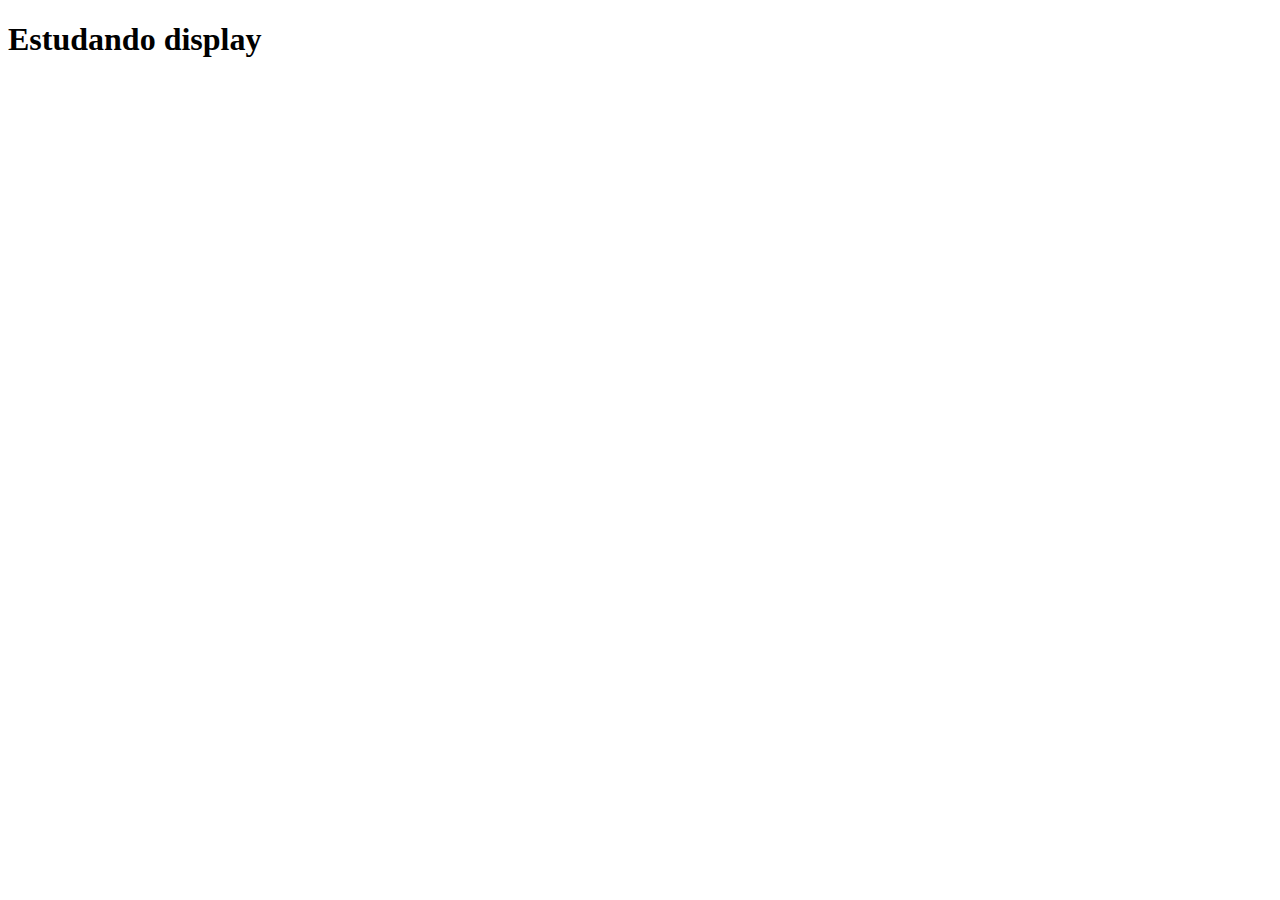
<file: 002-flex/index.html>
<!DOCTYPE html>
<html lang="pt-br">
<head>
    <meta charset="UTF-8">
    <meta name="viewport" content="width=device-width, initial-scale=1.0">
    <title>Estudando Display Flex</title>
</head>
<body>
    <h1>Estudando display</h1>
</body>
</html>
</file>
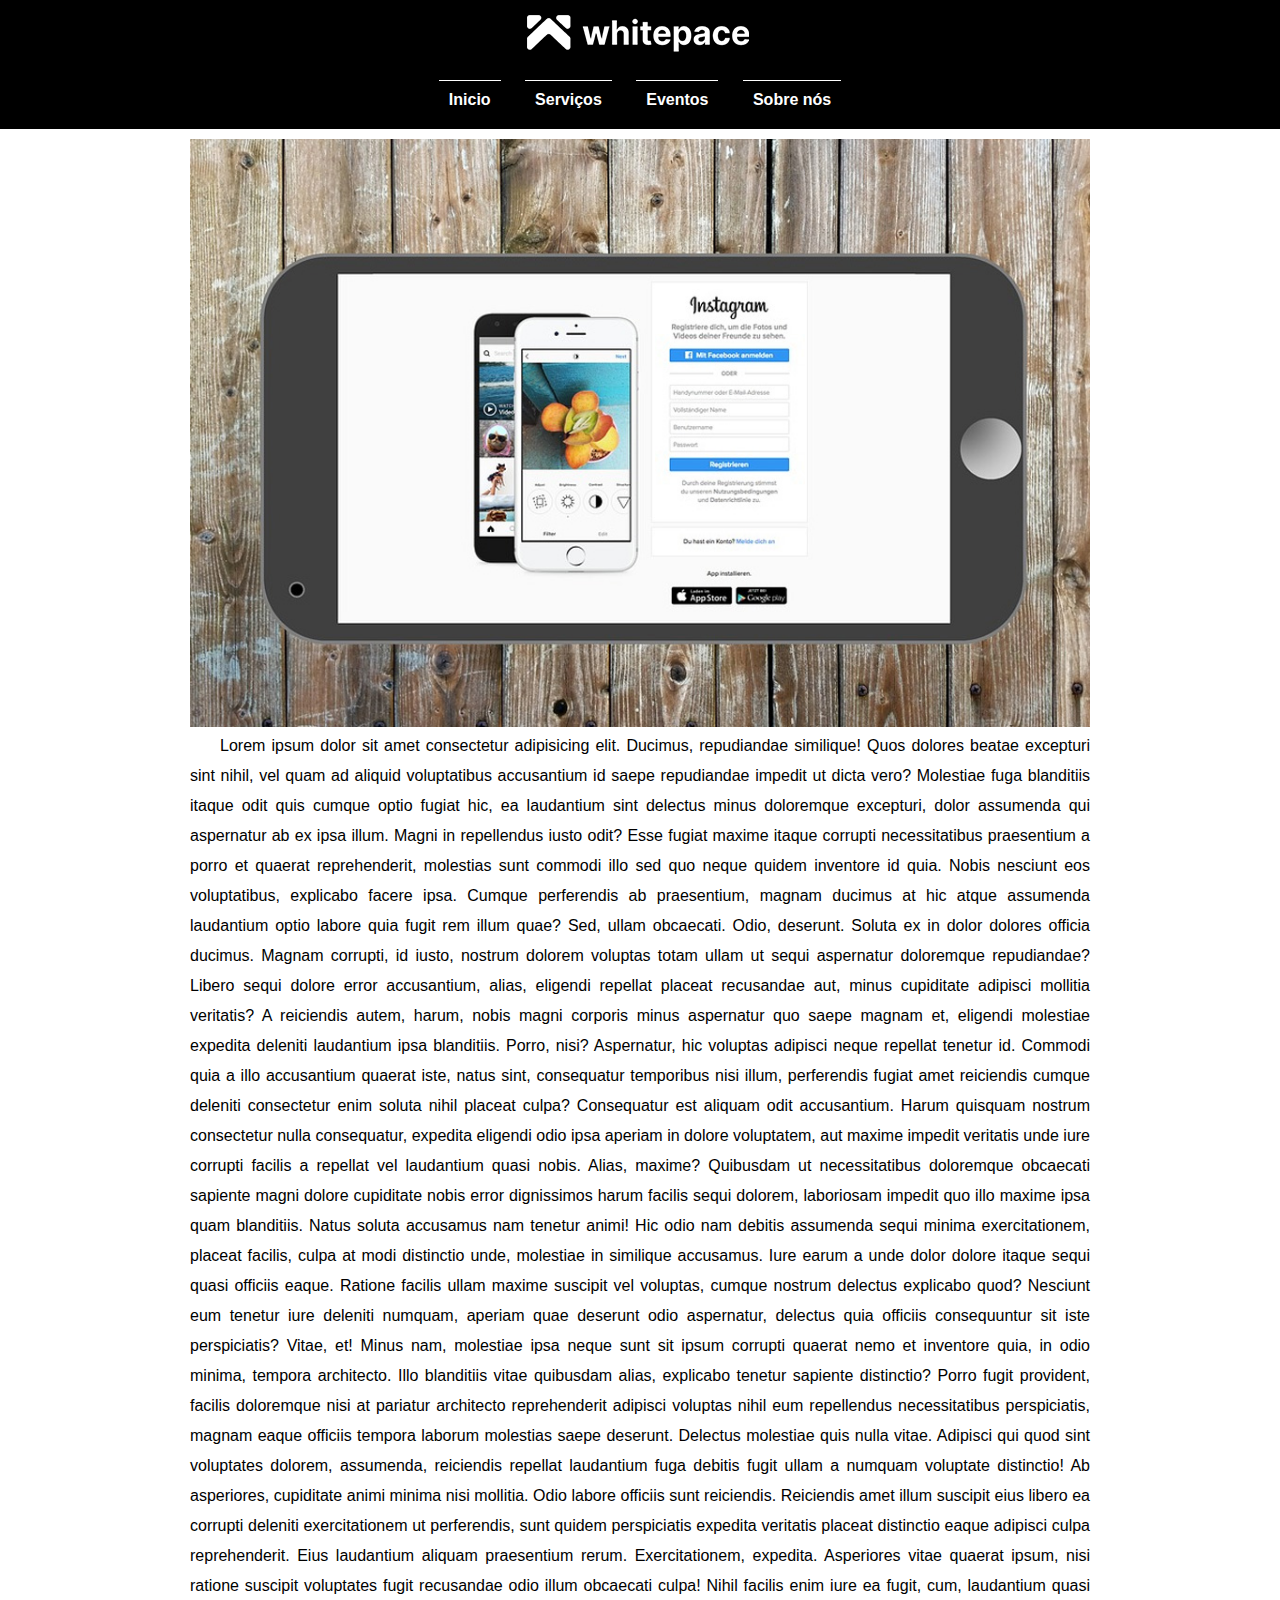
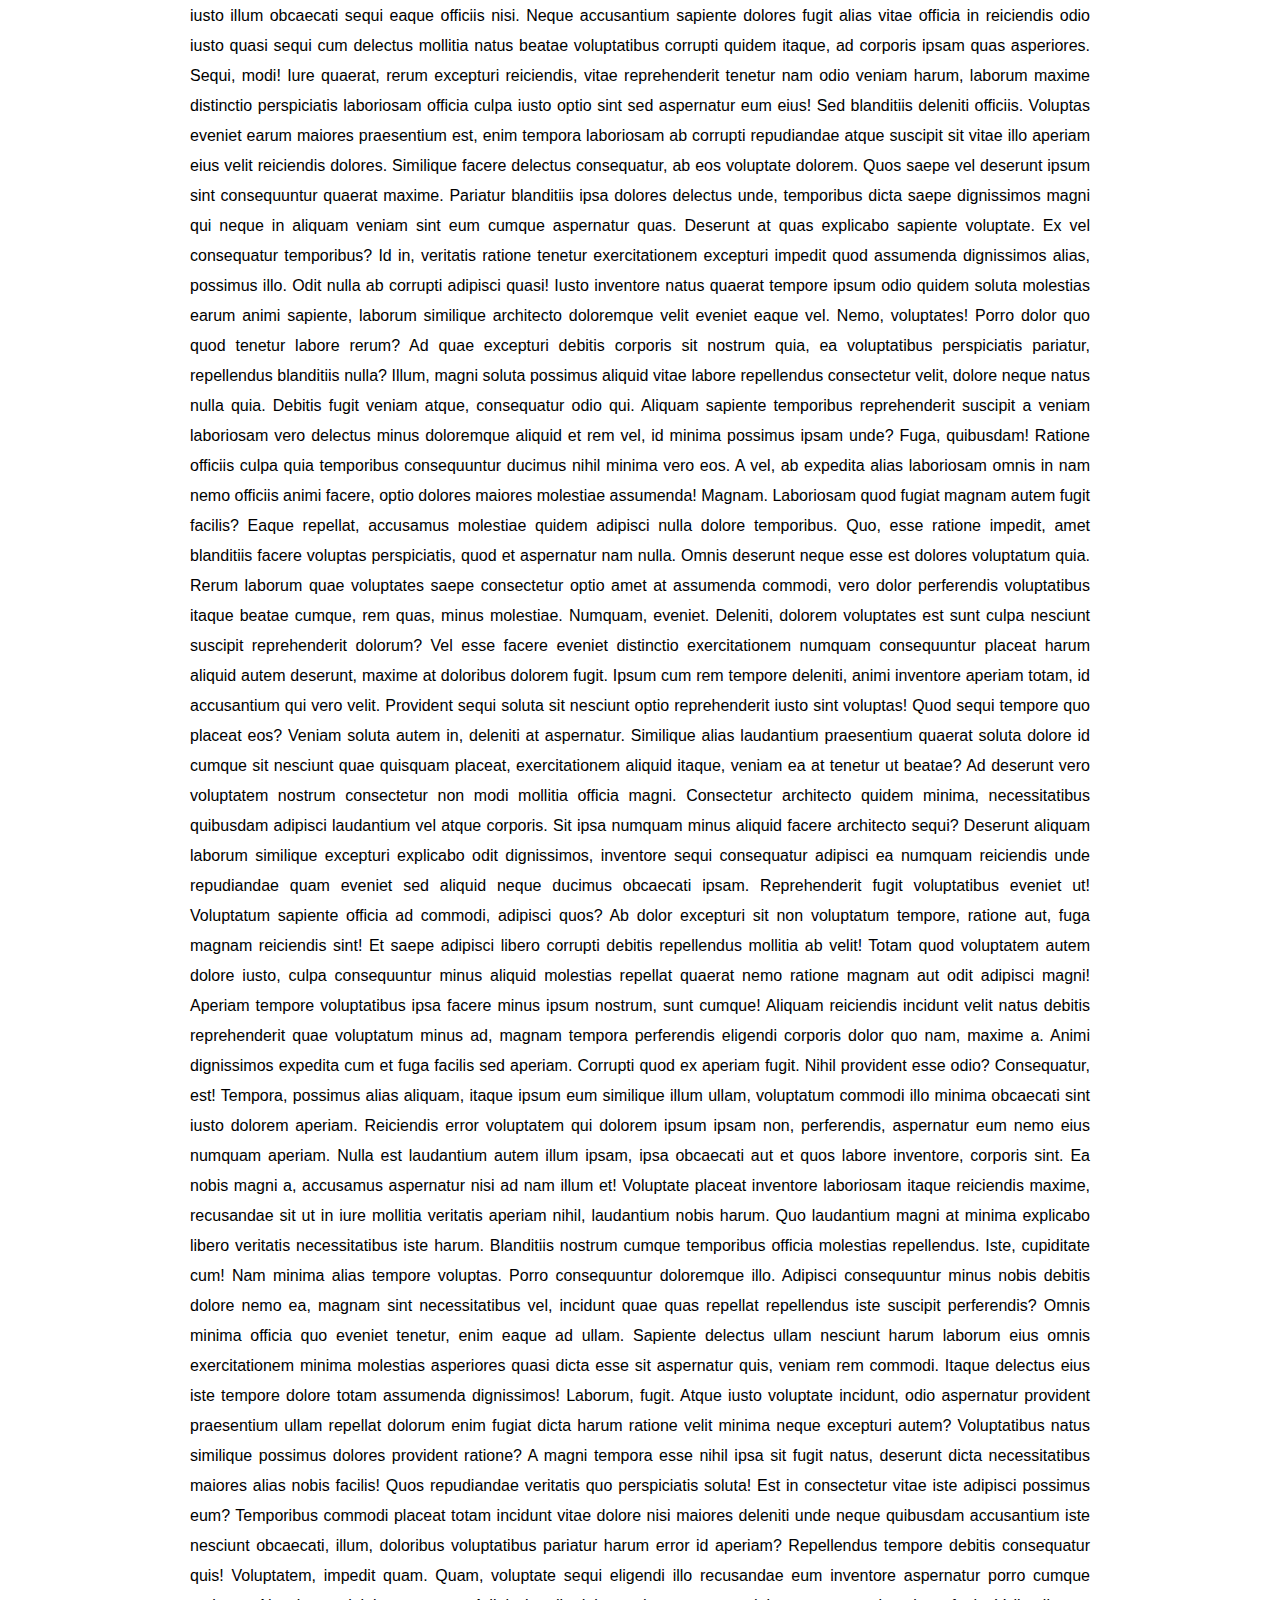
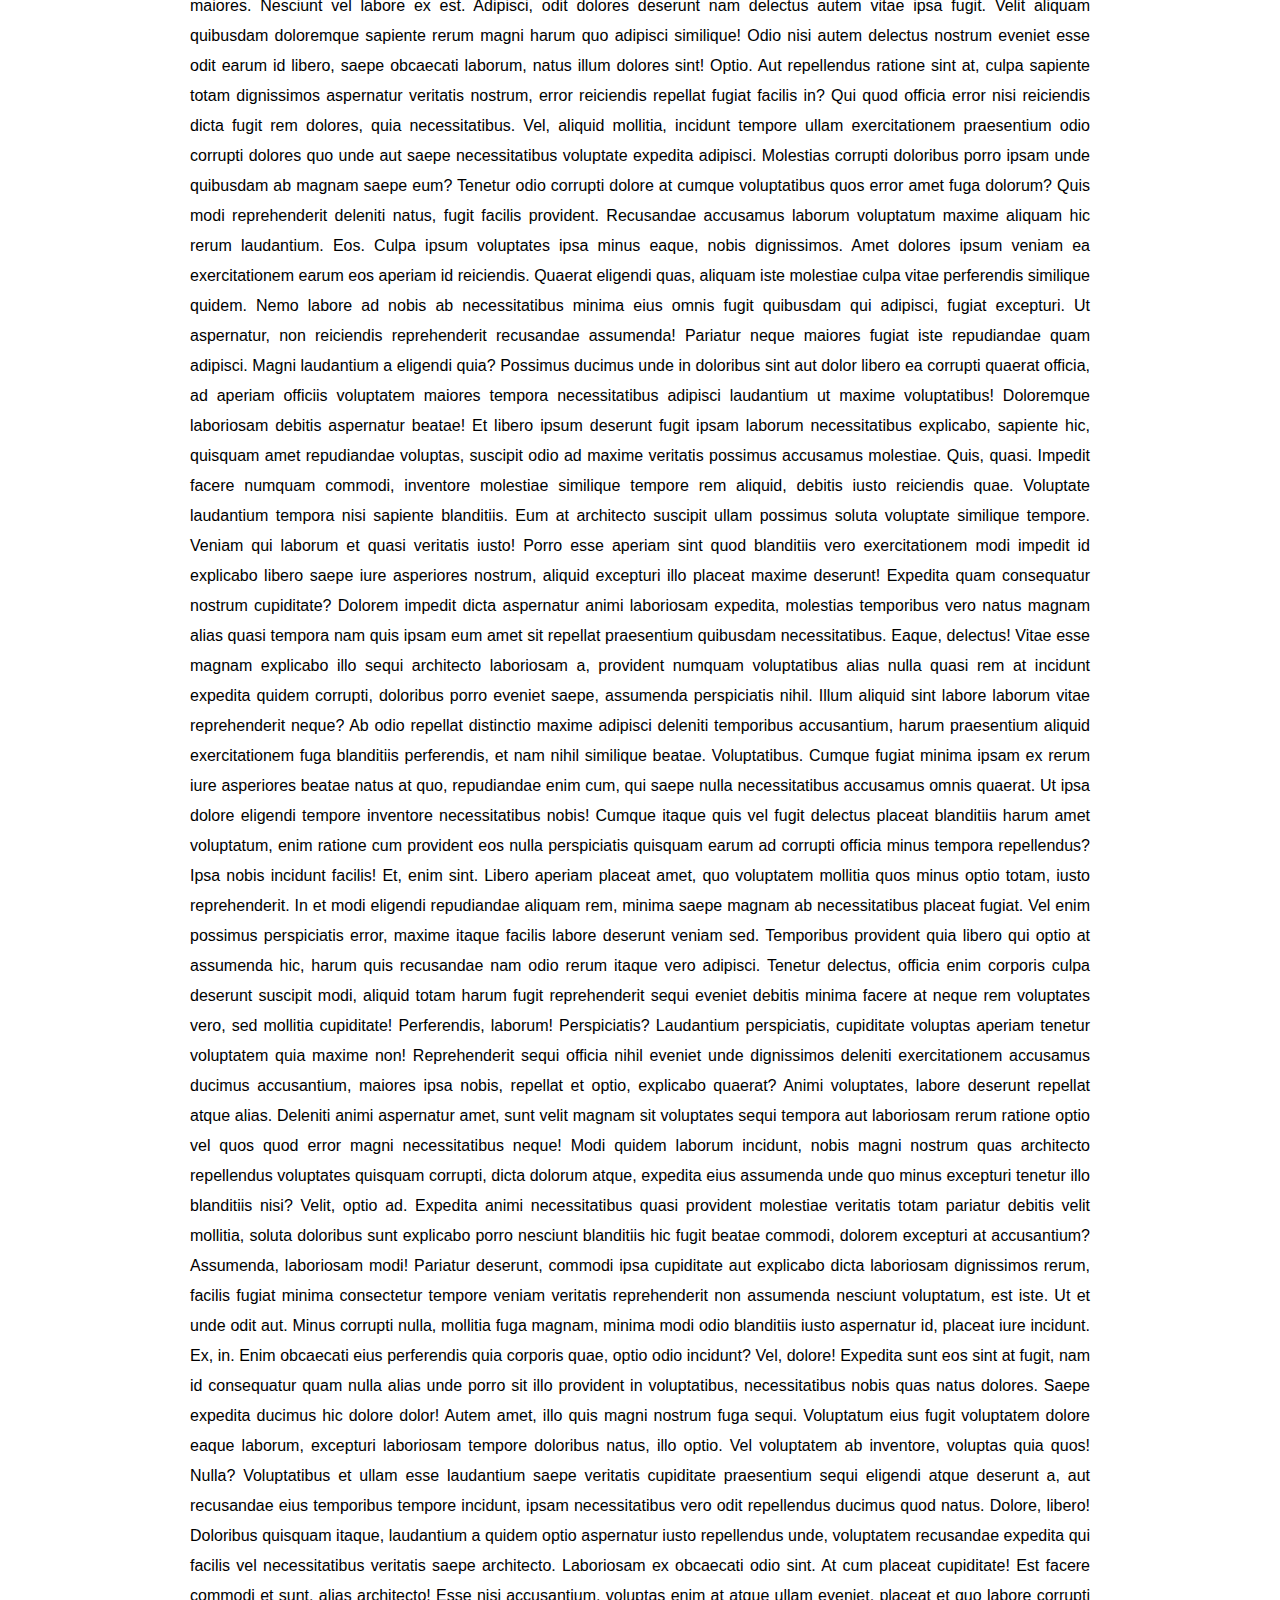
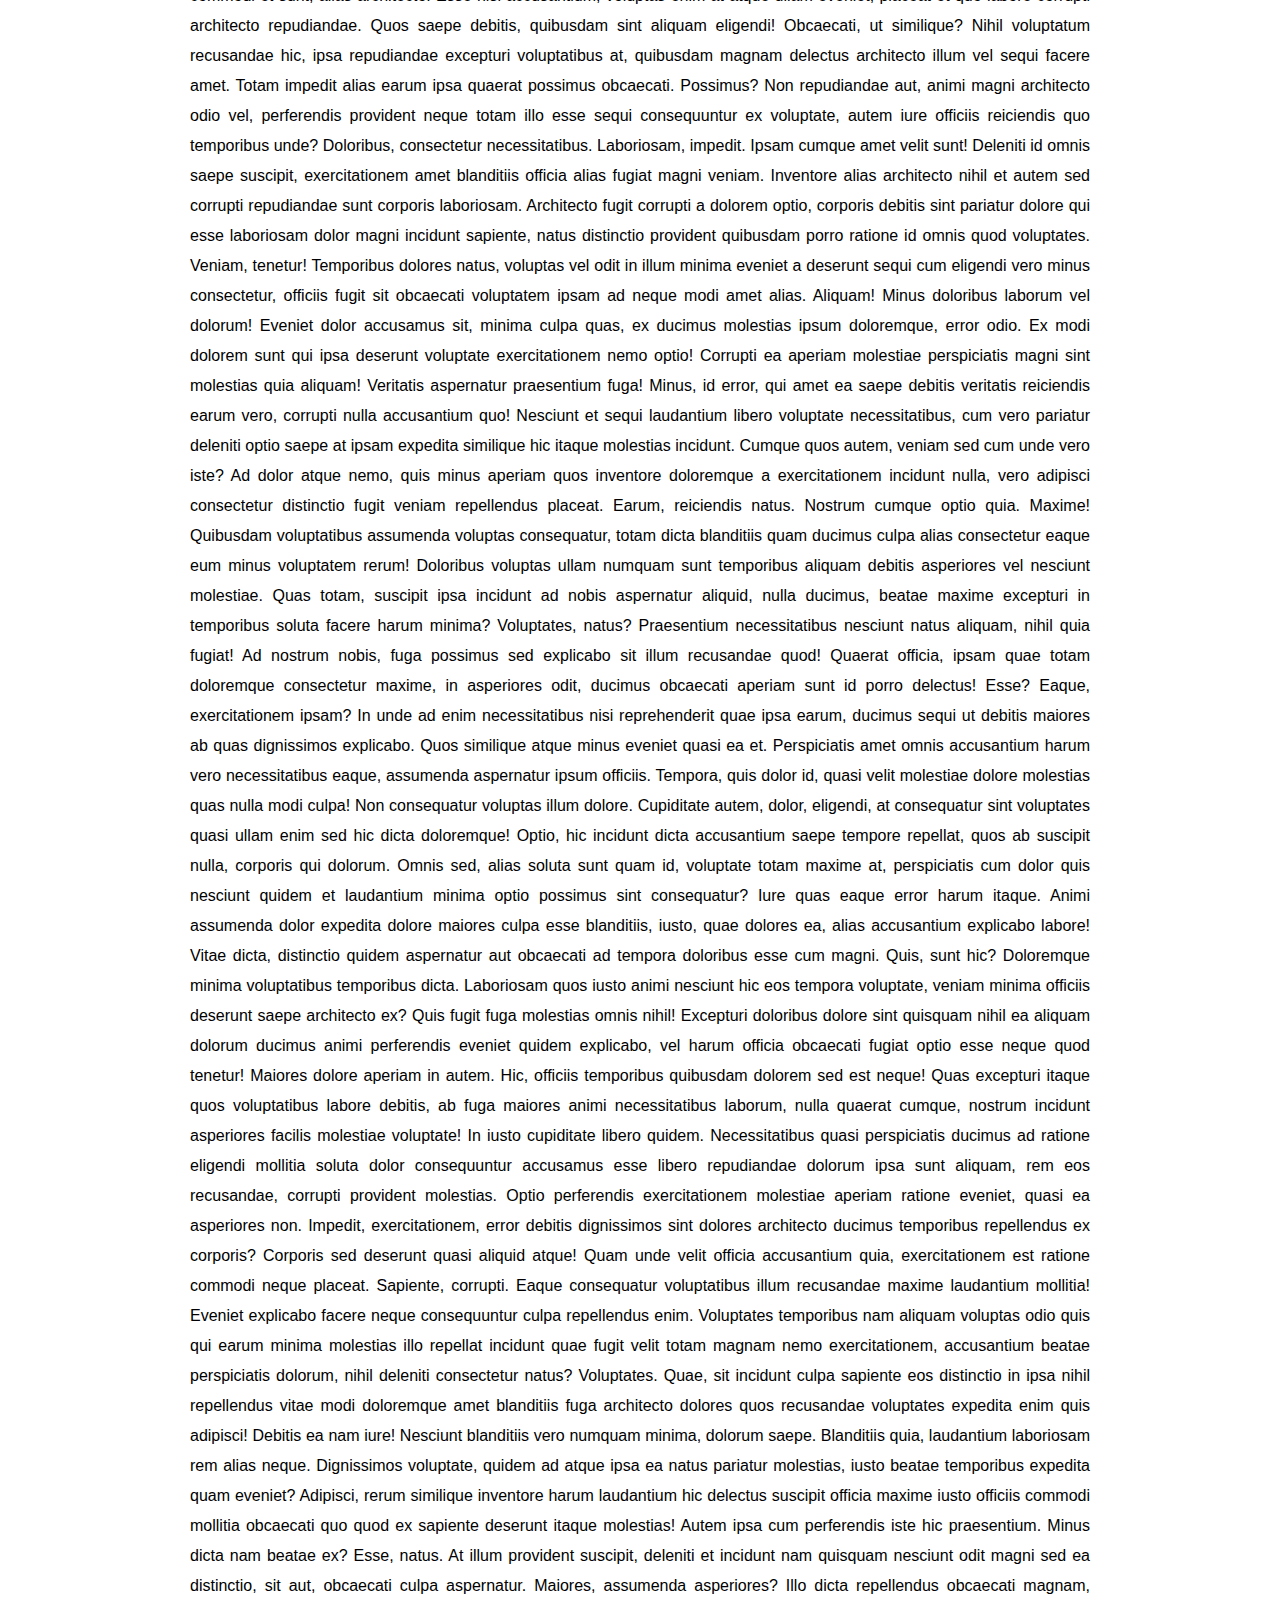
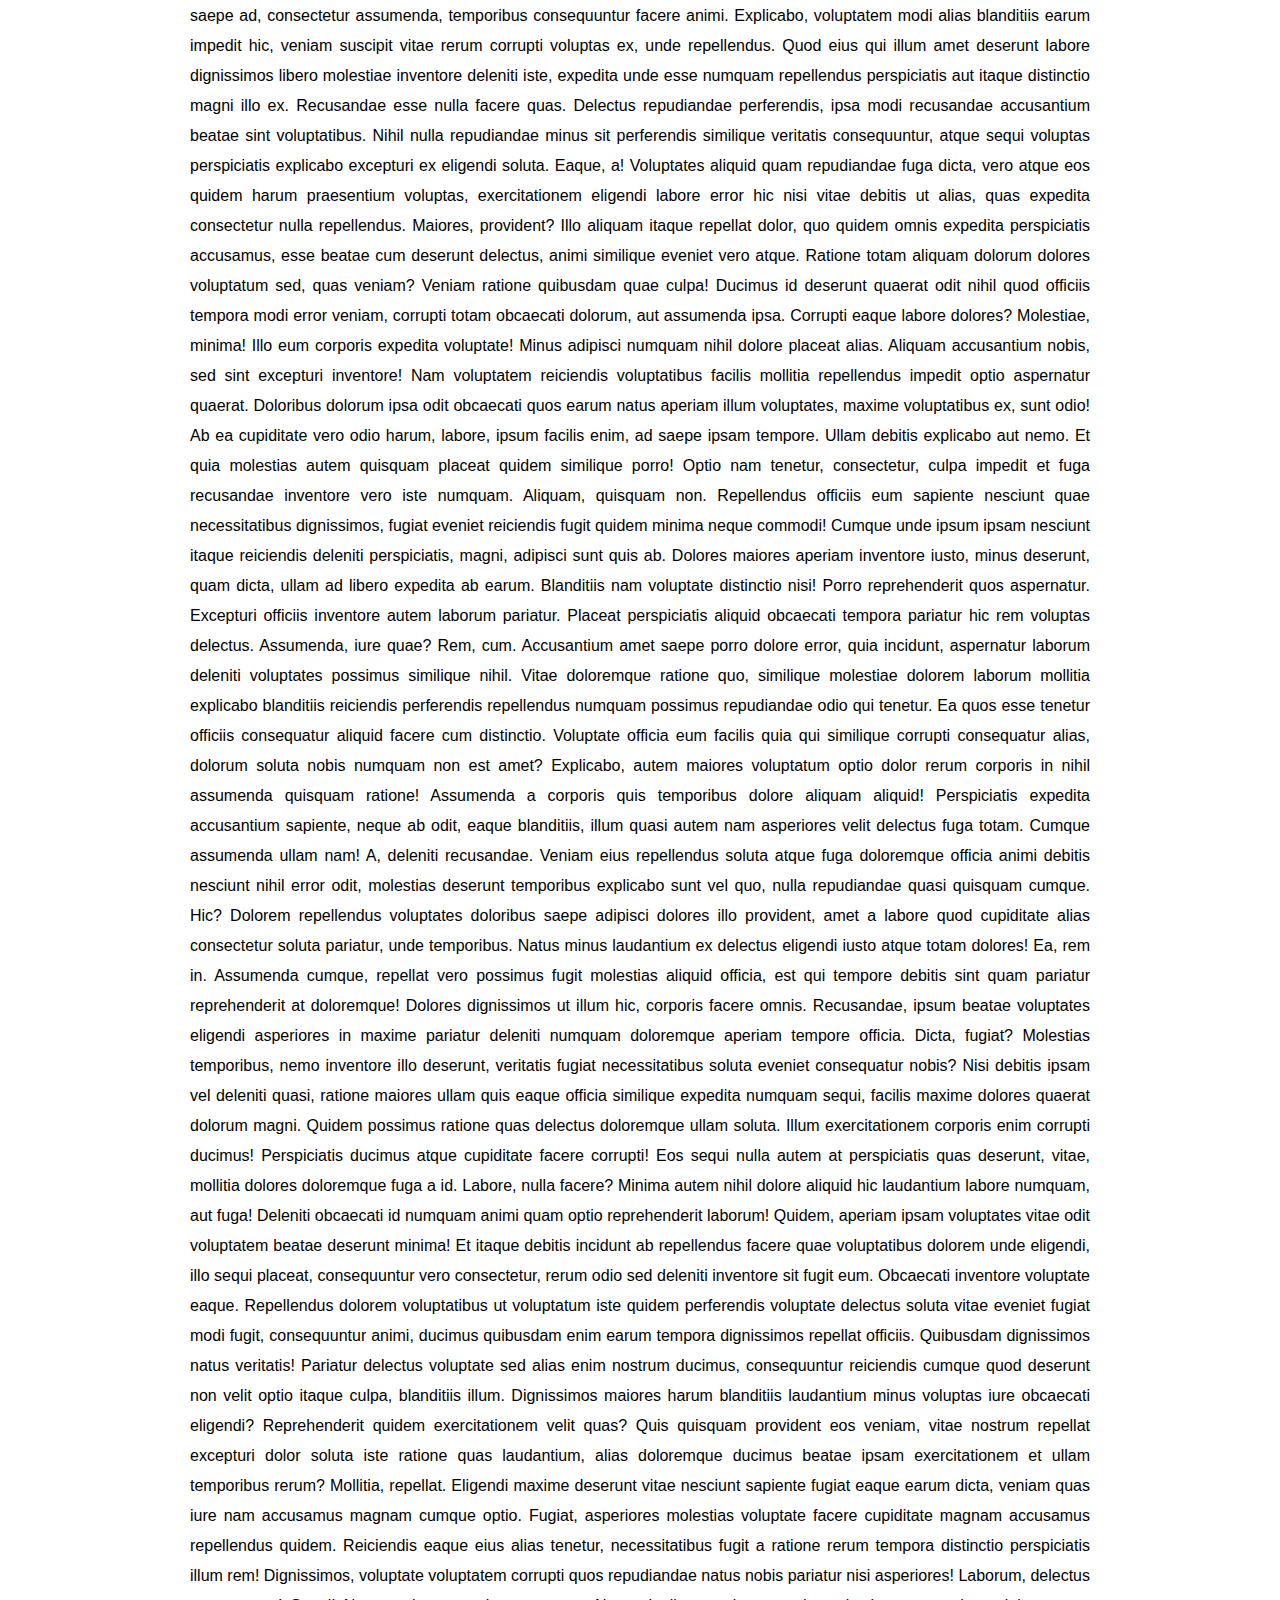
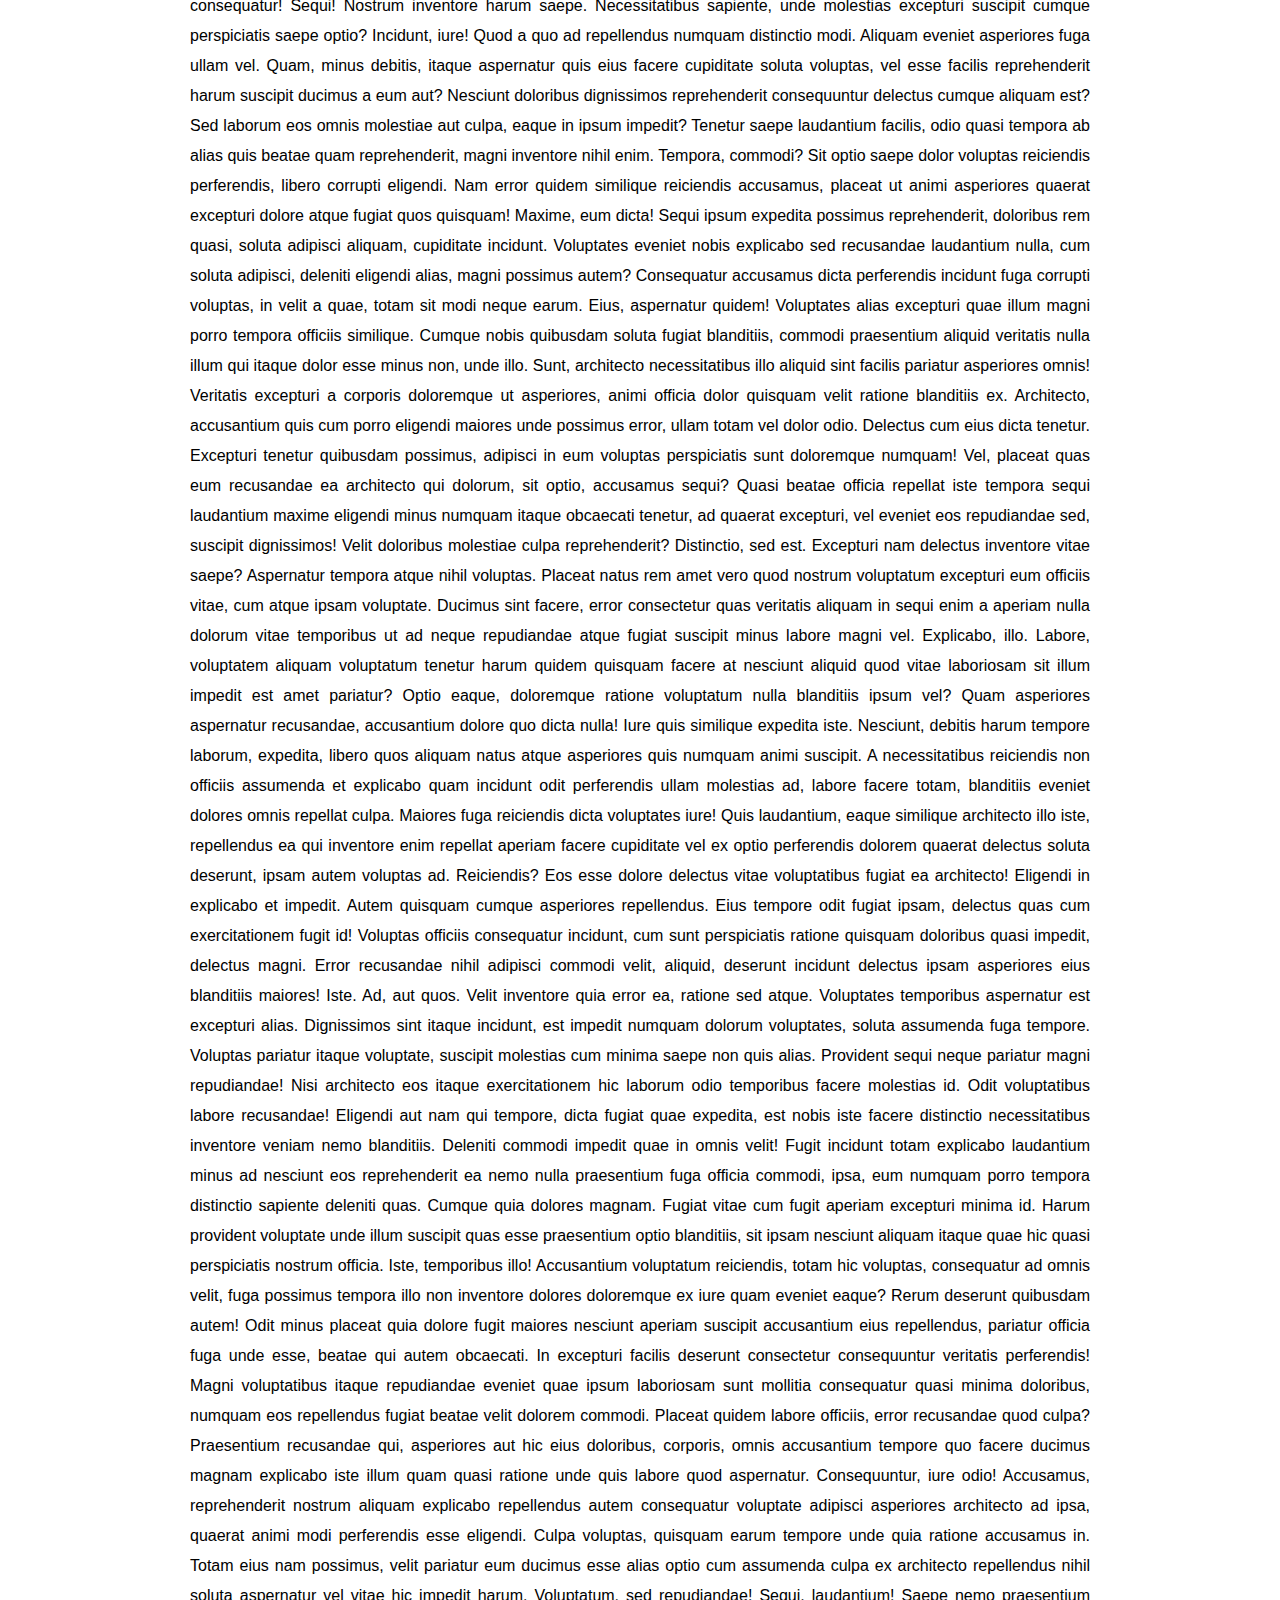
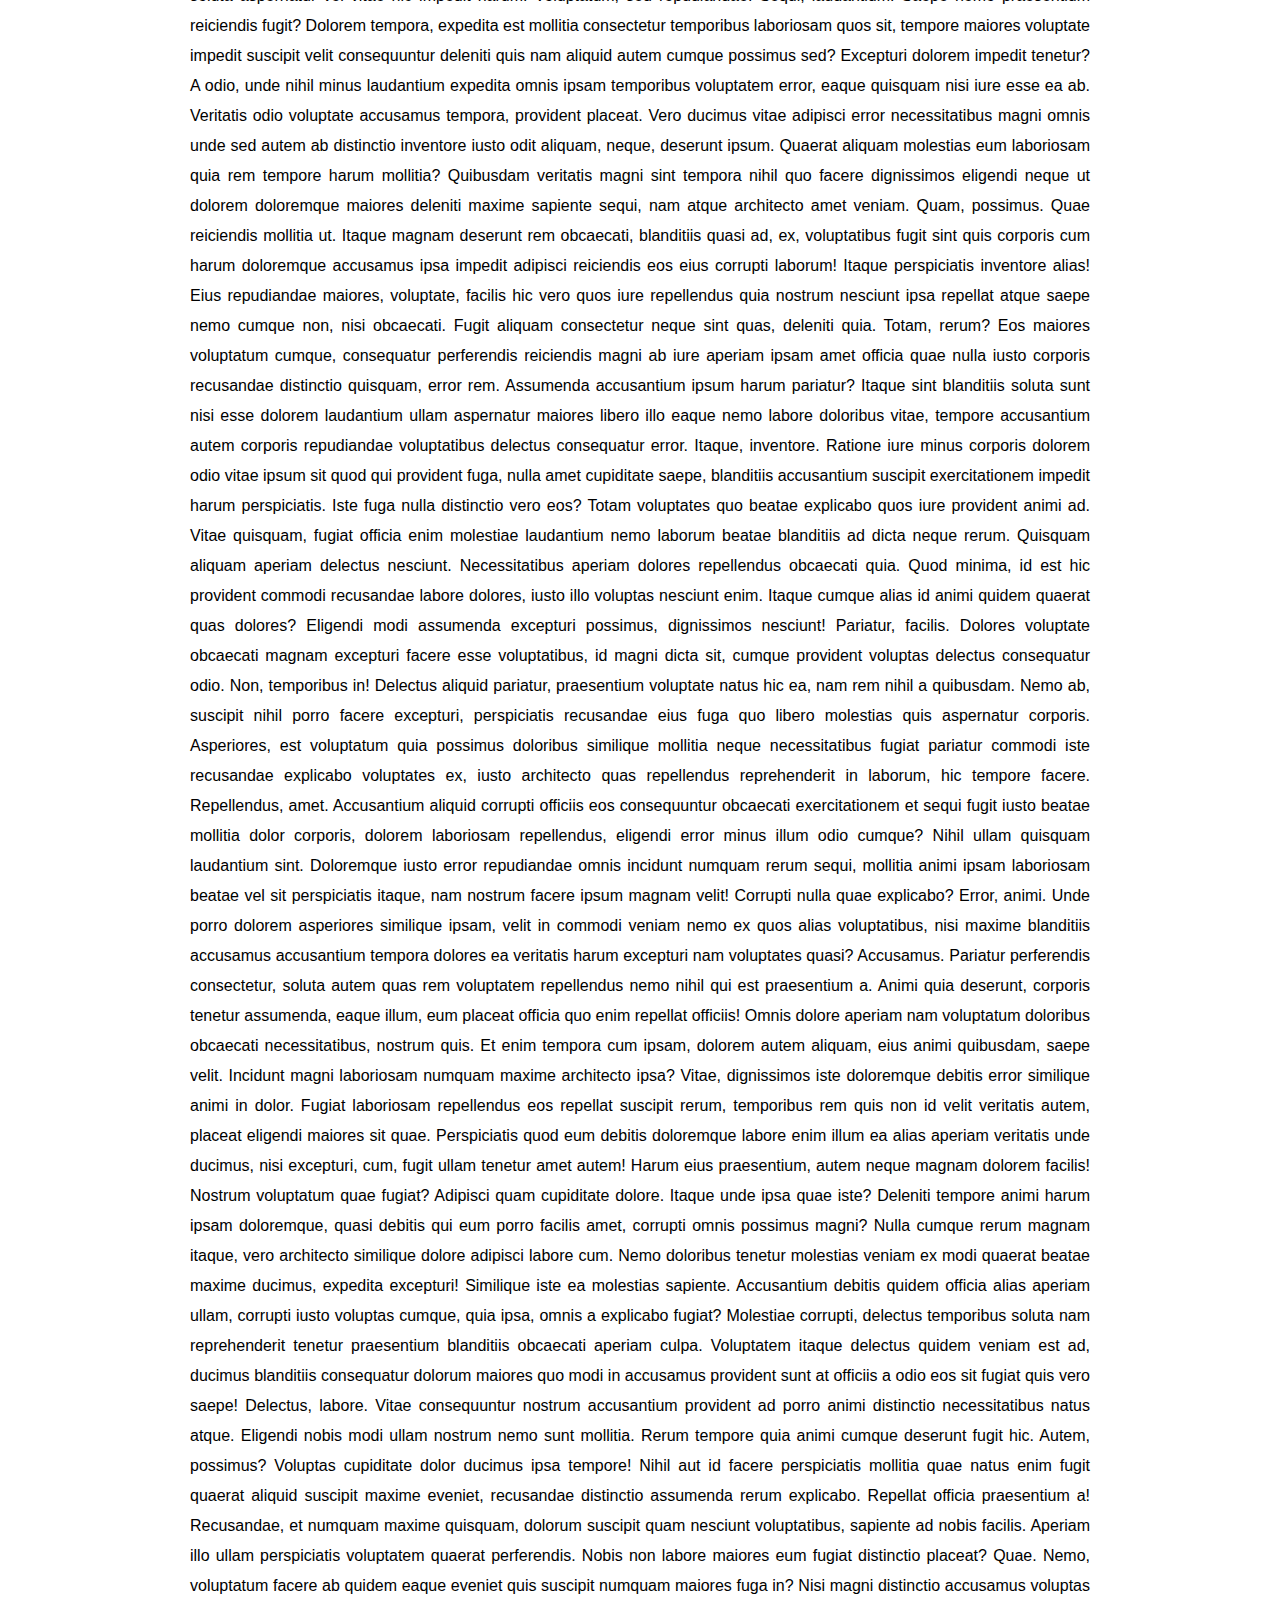
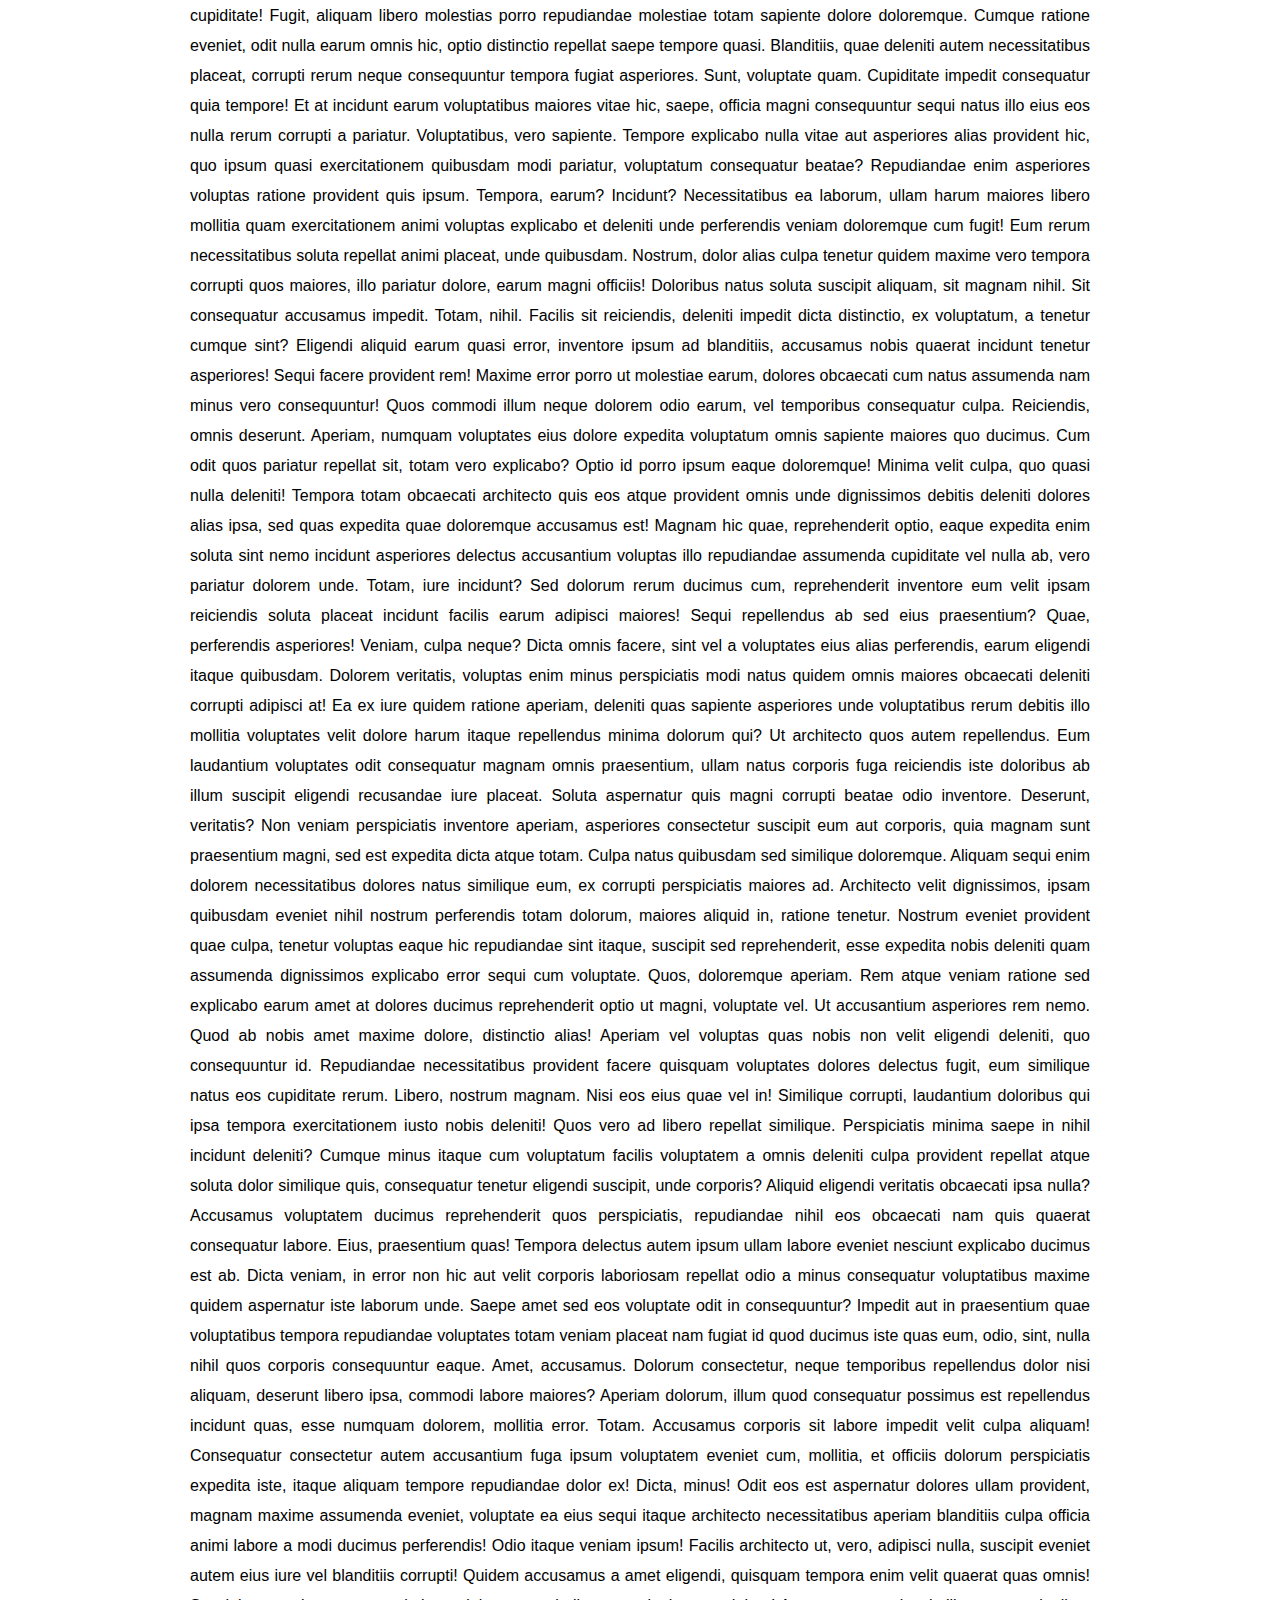
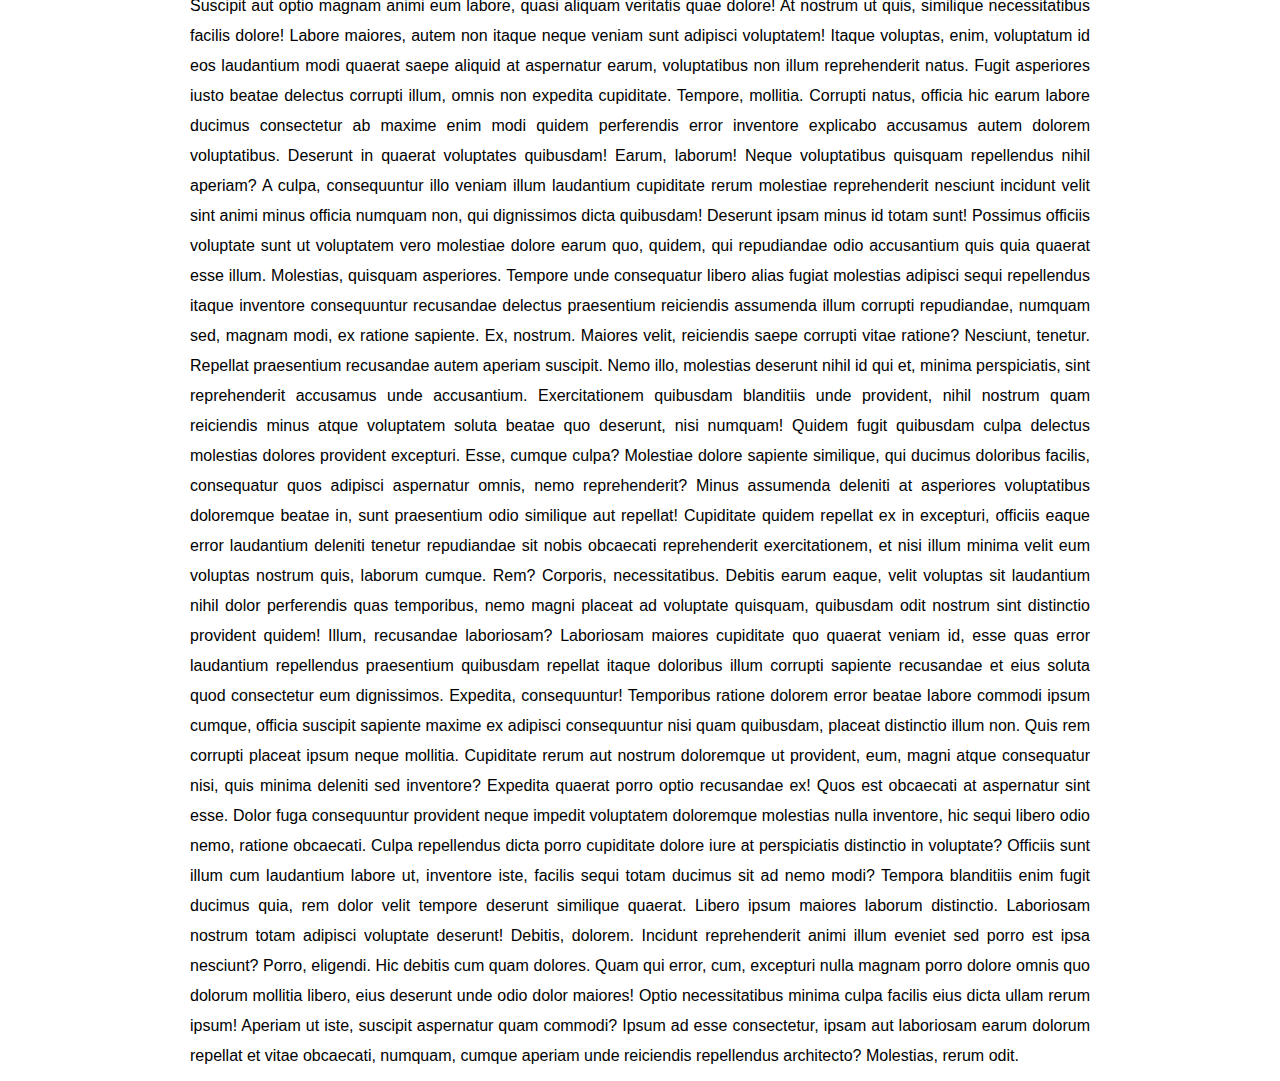
<file: 003-treinar/index.html>
<!DOCTYPE html>
<html lang="pt-br">

<head>
    <meta charset="UTF-8">
    <meta name="viewport" content="width=device-width, initial-scale=1.0">
    <meta name="author" content="Sabino Capingana">
    <link rel="stylesheet" href="./src/css/styles.css">
    <title>TREINAMENTO</title>
</head>

<body onresize="changeWidth()">
    <header class="header-page">
        <div class="logo">
            <img src="./src/img/logo.png" alt="">
        </div>
        <div class="menu_hamburguer">
            <img src="./src/img/menu.png" alt="" id="hamburguer" onclick="showMenu()">
        </div>

        <menu id="itens">
            <ul>
                <li><a href="#">Inicio</a></li>
                <li><a href="#">Serviços</a></li>
                <li><a href="#">Eventos</a></li>
                <li><a href="#">Sobre nós</a></li>
            </ul>
        </menu>
    </header>
<main class="container">
    <article>
        <img src="./src/img/8.jpg" alt="">
        <p>
            Lorem ipsum dolor sit amet consectetur adipisicing elit. Ducimus, repudiandae similique! Quos dolores beatae excepturi sint nihil, vel quam ad aliquid voluptatibus accusantium id saepe repudiandae impedit ut dicta vero?
            Molestiae fuga blanditiis itaque odit quis cumque optio fugiat hic, ea laudantium sint delectus minus doloremque excepturi, dolor assumenda qui aspernatur ab ex ipsa illum. Magni in repellendus iusto odit?
            Esse fugiat maxime itaque corrupti necessitatibus praesentium a porro et quaerat reprehenderit, molestias sunt commodi illo sed quo neque quidem inventore id quia. Nobis nesciunt eos voluptatibus, explicabo facere ipsa.
            Cumque perferendis ab praesentium, magnam ducimus at hic atque assumenda laudantium optio labore quia fugit rem illum quae? Sed, ullam obcaecati. Odio, deserunt. Soluta ex in dolor dolores officia ducimus.
            Magnam corrupti, id iusto, nostrum dolorem voluptas totam ullam ut sequi aspernatur doloremque repudiandae? Libero sequi dolore error accusantium, alias, eligendi repellat placeat recusandae aut, minus cupiditate adipisci mollitia veritatis?
            A reiciendis autem, harum, nobis magni corporis minus aspernatur quo saepe magnam et, eligendi molestiae expedita deleniti laudantium ipsa blanditiis. Porro, nisi? Aspernatur, hic voluptas adipisci neque repellat tenetur id.
            Commodi quia a illo accusantium quaerat iste, natus sint, consequatur temporibus nisi illum, perferendis fugiat amet reiciendis cumque deleniti consectetur enim soluta nihil placeat culpa? Consequatur est aliquam odit accusantium.
            Harum quisquam nostrum consectetur nulla consequatur, expedita eligendi odio ipsa aperiam in dolore voluptatem, aut maxime impedit veritatis unde iure corrupti facilis a repellat vel laudantium quasi nobis. Alias, maxime?
            Quibusdam ut necessitatibus doloremque obcaecati sapiente magni dolore cupiditate nobis error dignissimos harum facilis sequi dolorem, laboriosam impedit quo illo maxime ipsa quam blanditiis. Natus soluta accusamus nam tenetur animi!
            Hic odio nam debitis assumenda sequi minima exercitationem, placeat facilis, culpa at modi distinctio unde, molestiae in similique accusamus. Iure earum a unde dolor dolore itaque sequi quasi officiis eaque.
            Ratione facilis ullam maxime suscipit vel voluptas, cumque nostrum delectus explicabo quod? Nesciunt eum tenetur iure deleniti numquam, aperiam quae deserunt odio aspernatur, delectus quia officiis consequuntur sit iste perspiciatis?
            Vitae, et! Minus nam, molestiae ipsa neque sunt sit ipsum corrupti quaerat nemo et inventore quia, in odio minima, tempora architecto. Illo blanditiis vitae quibusdam alias, explicabo tenetur sapiente distinctio?
            Porro fugit provident, facilis doloremque nisi at pariatur architecto reprehenderit adipisci voluptas nihil eum repellendus necessitatibus perspiciatis, magnam eaque officiis tempora laborum molestias saepe deserunt. Delectus molestiae quis nulla vitae.
            Adipisci qui quod sint voluptates dolorem, assumenda, reiciendis repellat laudantium fuga debitis fugit ullam a numquam voluptate distinctio! Ab asperiores, cupiditate animi minima nisi mollitia. Odio labore officiis sunt reiciendis.
            Reiciendis amet illum suscipit eius libero ea corrupti deleniti exercitationem ut perferendis, sunt quidem perspiciatis expedita veritatis placeat distinctio eaque adipisci culpa reprehenderit. Eius laudantium aliquam praesentium rerum. Exercitationem, expedita.
            Asperiores vitae quaerat ipsum, nisi ratione suscipit voluptates fugit recusandae odio illum obcaecati culpa! Nihil facilis enim iure ea fugit, cum, laudantium quasi iusto illum obcaecati sequi eaque officiis nisi.
            Neque accusantium sapiente dolores fugit alias vitae officia in reiciendis odio iusto quasi sequi cum delectus mollitia natus beatae voluptatibus corrupti quidem itaque, ad corporis ipsam quas asperiores. Sequi, modi!
            Iure quaerat, rerum excepturi reiciendis, vitae reprehenderit tenetur nam odio veniam harum, laborum maxime distinctio perspiciatis laboriosam officia culpa iusto optio sint sed aspernatur eum eius! Sed blanditiis deleniti officiis.
            Voluptas eveniet earum maiores praesentium est, enim tempora laboriosam ab corrupti repudiandae atque suscipit sit vitae illo aperiam eius velit reiciendis dolores. Similique facere delectus consequatur, ab eos voluptate dolorem.
            Quos saepe vel deserunt ipsum sint consequuntur quaerat maxime. Pariatur blanditiis ipsa dolores delectus unde, temporibus dicta saepe dignissimos magni qui neque in aliquam veniam sint eum cumque aspernatur quas.
            Deserunt at quas explicabo sapiente voluptate. Ex vel consequatur temporibus? Id in, veritatis ratione tenetur exercitationem excepturi impedit quod assumenda dignissimos alias, possimus illo. Odit nulla ab corrupti adipisci quasi!
            Iusto inventore natus quaerat tempore ipsum odio quidem soluta molestias earum animi sapiente, laborum similique architecto doloremque velit eveniet eaque vel. Nemo, voluptates! Porro dolor quo quod tenetur labore rerum?
            Ad quae excepturi debitis corporis sit nostrum quia, ea voluptatibus perspiciatis pariatur, repellendus blanditiis nulla? Illum, magni soluta possimus aliquid vitae labore repellendus consectetur velit, dolore neque natus nulla quia.
            Debitis fugit veniam atque, consequatur odio qui. Aliquam sapiente temporibus reprehenderit suscipit a veniam laboriosam vero delectus minus doloremque aliquid et rem vel, id minima possimus ipsam unde? Fuga, quibusdam!
            Ratione officiis culpa quia temporibus consequuntur ducimus nihil minima vero eos. A vel, ab expedita alias laboriosam omnis in nam nemo officiis animi facere, optio dolores maiores molestiae assumenda! Magnam.
            Laboriosam quod fugiat magnam autem fugit facilis? Eaque repellat, accusamus molestiae quidem adipisci nulla dolore temporibus. Quo, esse ratione impedit, amet blanditiis facere voluptas perspiciatis, quod et aspernatur nam nulla.
            Omnis deserunt neque esse est dolores voluptatum quia. Rerum laborum quae voluptates saepe consectetur optio amet at assumenda commodi, vero dolor perferendis voluptatibus itaque beatae cumque, rem quas, minus molestiae.
            Numquam, eveniet. Deleniti, dolorem voluptates est sunt culpa nesciunt suscipit reprehenderit dolorum? Vel esse facere eveniet distinctio exercitationem numquam consequuntur placeat harum aliquid autem deserunt, maxime at doloribus dolorem fugit.
            Ipsum cum rem tempore deleniti, animi inventore aperiam totam, id accusantium qui vero velit. Provident sequi soluta sit nesciunt optio reprehenderit iusto sint voluptas! Quod sequi tempore quo placeat eos?
            Veniam soluta autem in, deleniti at aspernatur. Similique alias laudantium praesentium quaerat soluta dolore id cumque sit nesciunt quae quisquam placeat, exercitationem aliquid itaque, veniam ea at tenetur ut beatae?
            Ad deserunt vero voluptatem nostrum consectetur non modi mollitia officia magni. Consectetur architecto quidem minima, necessitatibus quibusdam adipisci laudantium vel atque corporis. Sit ipsa numquam minus aliquid facere architecto sequi?
            Deserunt aliquam laborum similique excepturi explicabo odit dignissimos, inventore sequi consequatur adipisci ea numquam reiciendis unde repudiandae quam eveniet sed aliquid neque ducimus obcaecati ipsam. Reprehenderit fugit voluptatibus eveniet ut!
            Voluptatum sapiente officia ad commodi, adipisci quos? Ab dolor excepturi sit non voluptatum tempore, ratione aut, fuga magnam reiciendis sint! Et saepe adipisci libero corrupti debitis repellendus mollitia ab velit!
            Totam quod voluptatem autem dolore iusto, culpa consequuntur minus aliquid molestias repellat quaerat nemo ratione magnam aut odit adipisci magni! Aperiam tempore voluptatibus ipsa facere minus ipsum nostrum, sunt cumque!
            Aliquam reiciendis incidunt velit natus debitis reprehenderit quae voluptatum minus ad, magnam tempora perferendis eligendi corporis dolor quo nam, maxime a. Animi dignissimos expedita cum et fuga facilis sed aperiam.
            Corrupti quod ex aperiam fugit. Nihil provident esse odio? Consequatur, est! Tempora, possimus alias aliquam, itaque ipsum eum similique illum ullam, voluptatum commodi illo minima obcaecati sint iusto dolorem aperiam.
            Reiciendis error voluptatem qui dolorem ipsum ipsam non, perferendis, aspernatur eum nemo eius numquam aperiam. Nulla est laudantium autem illum ipsam, ipsa obcaecati aut et quos labore inventore, corporis sint.
            Ea nobis magni a, accusamus aspernatur nisi ad nam illum et! Voluptate placeat inventore laboriosam itaque reiciendis maxime, recusandae sit ut in iure mollitia veritatis aperiam nihil, laudantium nobis harum.
            Quo laudantium magni at minima explicabo libero veritatis necessitatibus iste harum. Blanditiis nostrum cumque temporibus officia molestias repellendus. Iste, cupiditate cum! Nam minima alias tempore voluptas. Porro consequuntur doloremque illo.
            Adipisci consequuntur minus nobis debitis dolore nemo ea, magnam sint necessitatibus vel, incidunt quae quas repellat repellendus iste suscipit perferendis? Omnis minima officia quo eveniet tenetur, enim eaque ad ullam.
            Sapiente delectus ullam nesciunt harum laborum eius omnis exercitationem minima molestias asperiores quasi dicta esse sit aspernatur quis, veniam rem commodi. Itaque delectus eius iste tempore dolore totam assumenda dignissimos!
            Laborum, fugit. Atque iusto voluptate incidunt, odio aspernatur provident praesentium ullam repellat dolorum enim fugiat dicta harum ratione velit minima neque excepturi autem? Voluptatibus natus similique possimus dolores provident ratione?
            A magni tempora esse nihil ipsa sit fugit natus, deserunt dicta necessitatibus maiores alias nobis facilis! Quos repudiandae veritatis quo perspiciatis soluta! Est in consectetur vitae iste adipisci possimus eum?
            Temporibus commodi placeat totam incidunt vitae dolore nisi maiores deleniti unde neque quibusdam accusantium iste nesciunt obcaecati, illum, doloribus voluptatibus pariatur harum error id aperiam? Repellendus tempore debitis consequatur quis!
            Voluptatem, impedit quam. Quam, voluptate sequi eligendi illo recusandae eum inventore aspernatur porro cumque maiores. Nesciunt vel labore ex est. Adipisci, odit dolores deserunt nam delectus autem vitae ipsa fugit.
            Velit aliquam quibusdam doloremque sapiente rerum magni harum quo adipisci similique! Odio nisi autem delectus nostrum eveniet esse odit earum id libero, saepe obcaecati laborum, natus illum dolores sint! Optio.
            Aut repellendus ratione sint at, culpa sapiente totam dignissimos aspernatur veritatis nostrum, error reiciendis repellat fugiat facilis in? Qui quod officia error nisi reiciendis dicta fugit rem dolores, quia necessitatibus.
            Vel, aliquid mollitia, incidunt tempore ullam exercitationem praesentium odio corrupti dolores quo unde aut saepe necessitatibus voluptate expedita adipisci. Molestias corrupti doloribus porro ipsam unde quibusdam ab magnam saepe eum?
            Tenetur odio corrupti dolore at cumque voluptatibus quos error amet fuga dolorum? Quis modi reprehenderit deleniti natus, fugit facilis provident. Recusandae accusamus laborum voluptatum maxime aliquam hic rerum laudantium. Eos.
            Culpa ipsum voluptates ipsa minus eaque, nobis dignissimos. Amet dolores ipsum veniam ea exercitationem earum eos aperiam id reiciendis. Quaerat eligendi quas, aliquam iste molestiae culpa vitae perferendis similique quidem.
            Nemo labore ad nobis ab necessitatibus minima eius omnis fugit quibusdam qui adipisci, fugiat excepturi. Ut aspernatur, non reiciendis reprehenderit recusandae assumenda! Pariatur neque maiores fugiat iste repudiandae quam adipisci.
            Magni laudantium a eligendi quia? Possimus ducimus unde in doloribus sint aut dolor libero ea corrupti quaerat officia, ad aperiam officiis voluptatem maiores tempora necessitatibus adipisci laudantium ut maxime voluptatibus!
            Doloremque laboriosam debitis aspernatur beatae! Et libero ipsum deserunt fugit ipsam laborum necessitatibus explicabo, sapiente hic, quisquam amet repudiandae voluptas, suscipit odio ad maxime veritatis possimus accusamus molestiae. Quis, quasi.
            Impedit facere numquam commodi, inventore molestiae similique tempore rem aliquid, debitis iusto reiciendis quae. Voluptate laudantium tempora nisi sapiente blanditiis. Eum at architecto suscipit ullam possimus soluta voluptate similique tempore.
            Veniam qui laborum et quasi veritatis iusto! Porro esse aperiam sint quod blanditiis vero exercitationem modi impedit id explicabo libero saepe iure asperiores nostrum, aliquid excepturi illo placeat maxime deserunt!
            Expedita quam consequatur nostrum cupiditate? Dolorem impedit dicta aspernatur animi laboriosam expedita, molestias temporibus vero natus magnam alias quasi tempora nam quis ipsam eum amet sit repellat praesentium quibusdam necessitatibus.
            Eaque, delectus! Vitae esse magnam explicabo illo sequi architecto laboriosam a, provident numquam voluptatibus alias nulla quasi rem at incidunt expedita quidem corrupti, doloribus porro eveniet saepe, assumenda perspiciatis nihil.
            Illum aliquid sint labore laborum vitae reprehenderit neque? Ab odio repellat distinctio maxime adipisci deleniti temporibus accusantium, harum praesentium aliquid exercitationem fuga blanditiis perferendis, et nam nihil similique beatae. Voluptatibus.
            Cumque fugiat minima ipsam ex rerum iure asperiores beatae natus at quo, repudiandae enim cum, qui saepe nulla necessitatibus accusamus omnis quaerat. Ut ipsa dolore eligendi tempore inventore necessitatibus nobis!
            Cumque itaque quis vel fugit delectus placeat blanditiis harum amet voluptatum, enim ratione cum provident eos nulla perspiciatis quisquam earum ad corrupti officia minus tempora repellendus? Ipsa nobis incidunt facilis!
            Et, enim sint. Libero aperiam placeat amet, quo voluptatem mollitia quos minus optio totam, iusto reprehenderit. In et modi eligendi repudiandae aliquam rem, minima saepe magnam ab necessitatibus placeat fugiat.
            Vel enim possimus perspiciatis error, maxime itaque facilis labore deserunt veniam sed. Temporibus provident quia libero qui optio at assumenda hic, harum quis recusandae nam odio rerum itaque vero adipisci.
            Tenetur delectus, officia enim corporis culpa deserunt suscipit modi, aliquid totam harum fugit reprehenderit sequi eveniet debitis minima facere at neque rem voluptates vero, sed mollitia cupiditate! Perferendis, laborum! Perspiciatis?
            Laudantium perspiciatis, cupiditate voluptas aperiam tenetur voluptatem quia maxime non! Reprehenderit sequi officia nihil eveniet unde dignissimos deleniti exercitationem accusamus ducimus accusantium, maiores ipsa nobis, repellat et optio, explicabo quaerat?
            Animi voluptates, labore deserunt repellat atque alias. Deleniti animi aspernatur amet, sunt velit magnam sit voluptates sequi tempora aut laboriosam rerum ratione optio vel quos quod error magni necessitatibus neque!
            Modi quidem laborum incidunt, nobis magni nostrum quas architecto repellendus voluptates quisquam corrupti, dicta dolorum atque, expedita eius assumenda unde quo minus excepturi tenetur illo blanditiis nisi? Velit, optio ad.
            Expedita animi necessitatibus quasi provident molestiae veritatis totam pariatur debitis velit mollitia, soluta doloribus sunt explicabo porro nesciunt blanditiis hic fugit beatae commodi, dolorem excepturi at accusantium? Assumenda, laboriosam modi!
            Pariatur deserunt, commodi ipsa cupiditate aut explicabo dicta laboriosam dignissimos rerum, facilis fugiat minima consectetur tempore veniam veritatis reprehenderit non assumenda nesciunt voluptatum, est iste. Ut et unde odit aut.
            Minus corrupti nulla, mollitia fuga magnam, minima modi odio blanditiis iusto aspernatur id, placeat iure incidunt. Ex, in. Enim obcaecati eius perferendis quia corporis quae, optio odio incidunt? Vel, dolore!
            Expedita sunt eos sint at fugit, nam id consequatur quam nulla alias unde porro sit illo provident in voluptatibus, necessitatibus nobis quas natus dolores. Saepe expedita ducimus hic dolore dolor!
            Autem amet, illo quis magni nostrum fuga sequi. Voluptatum eius fugit voluptatem dolore eaque laborum, excepturi laboriosam tempore doloribus natus, illo optio. Vel voluptatem ab inventore, voluptas quia quos! Nulla?
            Voluptatibus et ullam esse laudantium saepe veritatis cupiditate praesentium sequi eligendi atque deserunt a, aut recusandae eius temporibus tempore incidunt, ipsam necessitatibus vero odit repellendus ducimus quod natus. Dolore, libero!
            Doloribus quisquam itaque, laudantium a quidem optio aspernatur iusto repellendus unde, voluptatem recusandae expedita qui facilis vel necessitatibus veritatis saepe architecto. Laboriosam ex obcaecati odio sint. At cum placeat cupiditate!
            Est facere commodi et sunt, alias architecto! Esse nisi accusantium, voluptas enim at atque ullam eveniet, placeat et quo labore corrupti architecto repudiandae. Quos saepe debitis, quibusdam sint aliquam eligendi!
            Obcaecati, ut similique? Nihil voluptatum recusandae hic, ipsa repudiandae excepturi voluptatibus at, quibusdam magnam delectus architecto illum vel sequi facere amet. Totam impedit alias earum ipsa quaerat possimus obcaecati. Possimus?
            Non repudiandae aut, animi magni architecto odio vel, perferendis provident neque totam illo esse sequi consequuntur ex voluptate, autem iure officiis reiciendis quo temporibus unde? Doloribus, consectetur necessitatibus. Laboriosam, impedit.
            Ipsam cumque amet velit sunt! Deleniti id omnis saepe suscipit, exercitationem amet blanditiis officia alias fugiat magni veniam. Inventore alias architecto nihil et autem sed corrupti repudiandae sunt corporis laboriosam.
            Architecto fugit corrupti a dolorem optio, corporis debitis sint pariatur dolore qui esse laboriosam dolor magni incidunt sapiente, natus distinctio provident quibusdam porro ratione id omnis quod voluptates. Veniam, tenetur!
            Temporibus dolores natus, voluptas vel odit in illum minima eveniet a deserunt sequi cum eligendi vero minus consectetur, officiis fugit sit obcaecati voluptatem ipsam ad neque modi amet alias. Aliquam!
            Minus doloribus laborum vel dolorum! Eveniet dolor accusamus sit, minima culpa quas, ex ducimus molestias ipsum doloremque, error odio. Ex modi dolorem sunt qui ipsa deserunt voluptate exercitationem nemo optio!
            Corrupti ea aperiam molestiae perspiciatis magni sint molestias quia aliquam! Veritatis aspernatur praesentium fuga! Minus, id error, qui amet ea saepe debitis veritatis reiciendis earum vero, corrupti nulla accusantium quo!
            Nesciunt et sequi laudantium libero voluptate necessitatibus, cum vero pariatur deleniti optio saepe at ipsam expedita similique hic itaque molestias incidunt. Cumque quos autem, veniam sed cum unde vero iste?
            Ad dolor atque nemo, quis minus aperiam quos inventore doloremque a exercitationem incidunt nulla, vero adipisci consectetur distinctio fugit veniam repellendus placeat. Earum, reiciendis natus. Nostrum cumque optio quia. Maxime!
            Quibusdam voluptatibus assumenda voluptas consequatur, totam dicta blanditiis quam ducimus culpa alias consectetur eaque eum minus voluptatem rerum! Doloribus voluptas ullam numquam sunt temporibus aliquam debitis asperiores vel nesciunt molestiae.
            Quas totam, suscipit ipsa incidunt ad nobis aspernatur aliquid, nulla ducimus, beatae maxime excepturi in temporibus soluta facere harum minima? Voluptates, natus? Praesentium necessitatibus nesciunt natus aliquam, nihil quia fugiat!
            Ad nostrum nobis, fuga possimus sed explicabo sit illum recusandae quod! Quaerat officia, ipsam quae totam doloremque consectetur maxime, in asperiores odit, ducimus obcaecati aperiam sunt id porro delectus! Esse?
            Eaque, exercitationem ipsam? In unde ad enim necessitatibus nisi reprehenderit quae ipsa earum, ducimus sequi ut debitis maiores ab quas dignissimos explicabo. Quos similique atque minus eveniet quasi ea et.
            Perspiciatis amet omnis accusantium harum vero necessitatibus eaque, assumenda aspernatur ipsum officiis. Tempora, quis dolor id, quasi velit molestiae dolore molestias quas nulla modi culpa! Non consequatur voluptas illum dolore.
            Cupiditate autem, dolor, eligendi, at consequatur sint voluptates quasi ullam enim sed hic dicta doloremque! Optio, hic incidunt dicta accusantium saepe tempore repellat, quos ab suscipit nulla, corporis qui dolorum.
            Omnis sed, alias soluta sunt quam id, voluptate totam maxime at, perspiciatis cum dolor quis nesciunt quidem et laudantium minima optio possimus sint consequatur? Iure quas eaque error harum itaque.
            Animi assumenda dolor expedita dolore maiores culpa esse blanditiis, iusto, quae dolores ea, alias accusantium explicabo labore! Vitae dicta, distinctio quidem aspernatur aut obcaecati ad tempora doloribus esse cum magni.
            Quis, sunt hic? Doloremque minima voluptatibus temporibus dicta. Laboriosam quos iusto animi nesciunt hic eos tempora voluptate, veniam minima officiis deserunt saepe architecto ex? Quis fugit fuga molestias omnis nihil!
            Excepturi doloribus dolore sint quisquam nihil ea aliquam dolorum ducimus animi perferendis eveniet quidem explicabo, vel harum officia obcaecati fugiat optio esse neque quod tenetur! Maiores dolore aperiam in autem.
            Hic, officiis temporibus quibusdam dolorem sed est neque! Quas excepturi itaque quos voluptatibus labore debitis, ab fuga maiores animi necessitatibus laborum, nulla quaerat cumque, nostrum incidunt asperiores facilis molestiae voluptate!
            In iusto cupiditate libero quidem. Necessitatibus quasi perspiciatis ducimus ad ratione eligendi mollitia soluta dolor consequuntur accusamus esse libero repudiandae dolorum ipsa sunt aliquam, rem eos recusandae, corrupti provident molestias.
            Optio perferendis exercitationem molestiae aperiam ratione eveniet, quasi ea asperiores non. Impedit, exercitationem, error debitis dignissimos sint dolores architecto ducimus temporibus repellendus ex corporis? Corporis sed deserunt quasi aliquid atque!
            Quam unde velit officia accusantium quia, exercitationem est ratione commodi neque placeat. Sapiente, corrupti. Eaque consequatur voluptatibus illum recusandae maxime laudantium mollitia! Eveniet explicabo facere neque consequuntur culpa repellendus enim.
            Voluptates temporibus nam aliquam voluptas odio quis qui earum minima molestias illo repellat incidunt quae fugit velit totam magnam nemo exercitationem, accusantium beatae perspiciatis dolorum, nihil deleniti consectetur natus? Voluptates.
            Quae, sit incidunt culpa sapiente eos distinctio in ipsa nihil repellendus vitae modi doloremque amet blanditiis fuga architecto dolores quos recusandae voluptates expedita enim quis adipisci! Debitis ea nam iure!
            Nesciunt blanditiis vero numquam minima, dolorum saepe. Blanditiis quia, laudantium laboriosam rem alias neque. Dignissimos voluptate, quidem ad atque ipsa ea natus pariatur molestias, iusto beatae temporibus expedita quam eveniet?
            Adipisci, rerum similique inventore harum laudantium hic delectus suscipit officia maxime iusto officiis commodi mollitia obcaecati quo quod ex sapiente deserunt itaque molestias! Autem ipsa cum perferendis iste hic praesentium.
            Minus dicta nam beatae ex? Esse, natus. At illum provident suscipit, deleniti et incidunt nam quisquam nesciunt odit magni sed ea distinctio, sit aut, obcaecati culpa aspernatur. Maiores, assumenda asperiores?
            Illo dicta repellendus obcaecati magnam, saepe ad, consectetur assumenda, temporibus consequuntur facere animi. Explicabo, voluptatem modi alias blanditiis earum impedit hic, veniam suscipit vitae rerum corrupti voluptas ex, unde repellendus.
            Quod eius qui illum amet deserunt labore dignissimos libero molestiae inventore deleniti iste, expedita unde esse numquam repellendus perspiciatis aut itaque distinctio magni illo ex. Recusandae esse nulla facere quas.
            Delectus repudiandae perferendis, ipsa modi recusandae accusantium beatae sint voluptatibus. Nihil nulla repudiandae minus sit perferendis similique veritatis consequuntur, atque sequi voluptas perspiciatis explicabo excepturi ex eligendi soluta. Eaque, a!
            Voluptates aliquid quam repudiandae fuga dicta, vero atque eos quidem harum praesentium voluptas, exercitationem eligendi labore error hic nisi vitae debitis ut alias, quas expedita consectetur nulla repellendus. Maiores, provident?
            Illo aliquam itaque repellat dolor, quo quidem omnis expedita perspiciatis accusamus, esse beatae cum deserunt delectus, animi similique eveniet vero atque. Ratione totam aliquam dolorum dolores voluptatum sed, quas veniam?
            Veniam ratione quibusdam quae culpa! Ducimus id deserunt quaerat odit nihil quod officiis tempora modi error veniam, corrupti totam obcaecati dolorum, aut assumenda ipsa. Corrupti eaque labore dolores? Molestiae, minima!
            Illo eum corporis expedita voluptate! Minus adipisci numquam nihil dolore placeat alias. Aliquam accusantium nobis, sed sint excepturi inventore! Nam voluptatem reiciendis voluptatibus facilis mollitia repellendus impedit optio aspernatur quaerat.
            Doloribus dolorum ipsa odit obcaecati quos earum natus aperiam illum voluptates, maxime voluptatibus ex, sunt odio! Ab ea cupiditate vero odio harum, labore, ipsum facilis enim, ad saepe ipsam tempore.
            Ullam debitis explicabo aut nemo. Et quia molestias autem quisquam placeat quidem similique porro! Optio nam tenetur, consectetur, culpa impedit et fuga recusandae inventore vero iste numquam. Aliquam, quisquam non.
            Repellendus officiis eum sapiente nesciunt quae necessitatibus dignissimos, fugiat eveniet reiciendis fugit quidem minima neque commodi! Cumque unde ipsum ipsam nesciunt itaque reiciendis deleniti perspiciatis, magni, adipisci sunt quis ab.
            Dolores maiores aperiam inventore iusto, minus deserunt, quam dicta, ullam ad libero expedita ab earum. Blanditiis nam voluptate distinctio nisi! Porro reprehenderit quos aspernatur. Excepturi officiis inventore autem laborum pariatur.
            Placeat perspiciatis aliquid obcaecati tempora pariatur hic rem voluptas delectus. Assumenda, iure quae? Rem, cum. Accusantium amet saepe porro dolore error, quia incidunt, aspernatur laborum deleniti voluptates possimus similique nihil.
            Vitae doloremque ratione quo, similique molestiae dolorem laborum mollitia explicabo blanditiis reiciendis perferendis repellendus numquam possimus repudiandae odio qui tenetur. Ea quos esse tenetur officiis consequatur aliquid facere cum distinctio.
            Voluptate officia eum facilis quia qui similique corrupti consequatur alias, dolorum soluta nobis numquam non est amet? Explicabo, autem maiores voluptatum optio dolor rerum corporis in nihil assumenda quisquam ratione!
            Assumenda a corporis quis temporibus dolore aliquam aliquid! Perspiciatis expedita accusantium sapiente, neque ab odit, eaque blanditiis, illum quasi autem nam asperiores velit delectus fuga totam. Cumque assumenda ullam nam!
            A, deleniti recusandae. Veniam eius repellendus soluta atque fuga doloremque officia animi debitis nesciunt nihil error odit, molestias deserunt temporibus explicabo sunt vel quo, nulla repudiandae quasi quisquam cumque. Hic?
            Dolorem repellendus voluptates doloribus saepe adipisci dolores illo provident, amet a labore quod cupiditate alias consectetur soluta pariatur, unde temporibus. Natus minus laudantium ex delectus eligendi iusto atque totam dolores!
            Ea, rem in. Assumenda cumque, repellat vero possimus fugit molestias aliquid officia, est qui tempore debitis sint quam pariatur reprehenderit at doloremque! Dolores dignissimos ut illum hic, corporis facere omnis.
            Recusandae, ipsum beatae voluptates eligendi asperiores in maxime pariatur deleniti numquam doloremque aperiam tempore officia. Dicta, fugiat? Molestias temporibus, nemo inventore illo deserunt, veritatis fugiat necessitatibus soluta eveniet consequatur nobis?
            Nisi debitis ipsam vel deleniti quasi, ratione maiores ullam quis eaque officia similique expedita numquam sequi, facilis maxime dolores quaerat dolorum magni. Quidem possimus ratione quas delectus doloremque ullam soluta.
            Illum exercitationem corporis enim corrupti ducimus! Perspiciatis ducimus atque cupiditate facere corrupti! Eos sequi nulla autem at perspiciatis quas deserunt, vitae, mollitia dolores doloremque fuga a id. Labore, nulla facere?
            Minima autem nihil dolore aliquid hic laudantium labore numquam, aut fuga! Deleniti obcaecati id numquam animi quam optio reprehenderit laborum! Quidem, aperiam ipsam voluptates vitae odit voluptatem beatae deserunt minima!
            Et itaque debitis incidunt ab repellendus facere quae voluptatibus dolorem unde eligendi, illo sequi placeat, consequuntur vero consectetur, rerum odio sed deleniti inventore sit fugit eum. Obcaecati inventore voluptate eaque.
            Repellendus dolorem voluptatibus ut voluptatum iste quidem perferendis voluptate delectus soluta vitae eveniet fugiat modi fugit, consequuntur animi, ducimus quibusdam enim earum tempora dignissimos repellat officiis. Quibusdam dignissimos natus veritatis!
            Pariatur delectus voluptate sed alias enim nostrum ducimus, consequuntur reiciendis cumque quod deserunt non velit optio itaque culpa, blanditiis illum. Dignissimos maiores harum blanditiis laudantium minus voluptas iure obcaecati eligendi?
            Reprehenderit quidem exercitationem velit quas? Quis quisquam provident eos veniam, vitae nostrum repellat excepturi dolor soluta iste ratione quas laudantium, alias doloremque ducimus beatae ipsam exercitationem et ullam temporibus rerum?
            Mollitia, repellat. Eligendi maxime deserunt vitae nesciunt sapiente fugiat eaque earum dicta, veniam quas iure nam accusamus magnam cumque optio. Fugiat, asperiores molestias voluptate facere cupiditate magnam accusamus repellendus quidem.
            Reiciendis eaque eius alias tenetur, necessitatibus fugit a ratione rerum tempora distinctio perspiciatis illum rem! Dignissimos, voluptate voluptatem corrupti quos repudiandae natus nobis pariatur nisi asperiores! Laborum, delectus consequatur! Sequi!
            Nostrum inventore harum saepe. Necessitatibus sapiente, unde molestias excepturi suscipit cumque perspiciatis saepe optio? Incidunt, iure! Quod a quo ad repellendus numquam distinctio modi. Aliquam eveniet asperiores fuga ullam vel.
            Quam, minus debitis, itaque aspernatur quis eius facere cupiditate soluta voluptas, vel esse facilis reprehenderit harum suscipit ducimus a eum aut? Nesciunt doloribus dignissimos reprehenderit consequuntur delectus cumque aliquam est?
            Sed laborum eos omnis molestiae aut culpa, eaque in ipsum impedit? Tenetur saepe laudantium facilis, odio quasi tempora ab alias quis beatae quam reprehenderit, magni inventore nihil enim. Tempora, commodi?
            Sit optio saepe dolor voluptas reiciendis perferendis, libero corrupti eligendi. Nam error quidem similique reiciendis accusamus, placeat ut animi asperiores quaerat excepturi dolore atque fugiat quos quisquam! Maxime, eum dicta!
            Sequi ipsum expedita possimus reprehenderit, doloribus rem quasi, soluta adipisci aliquam, cupiditate incidunt. Voluptates eveniet nobis explicabo sed recusandae laudantium nulla, cum soluta adipisci, deleniti eligendi alias, magni possimus autem?
            Consequatur accusamus dicta perferendis incidunt fuga corrupti voluptas, in velit a quae, totam sit modi neque earum. Eius, aspernatur quidem! Voluptates alias excepturi quae illum magni porro tempora officiis similique.
            Cumque nobis quibusdam soluta fugiat blanditiis, commodi praesentium aliquid veritatis nulla illum qui itaque dolor esse minus non, unde illo. Sunt, architecto necessitatibus illo aliquid sint facilis pariatur asperiores omnis!
            Veritatis excepturi a corporis doloremque ut asperiores, animi officia dolor quisquam velit ratione blanditiis ex. Architecto, accusantium quis cum porro eligendi maiores unde possimus error, ullam totam vel dolor odio.
            Delectus cum eius dicta tenetur. Excepturi tenetur quibusdam possimus, adipisci in eum voluptas perspiciatis sunt doloremque numquam! Vel, placeat quas eum recusandae ea architecto qui dolorum, sit optio, accusamus sequi?
            Quasi beatae officia repellat iste tempora sequi laudantium maxime eligendi minus numquam itaque obcaecati tenetur, ad quaerat excepturi, vel eveniet eos repudiandae sed, suscipit dignissimos! Velit doloribus molestiae culpa reprehenderit?
            Distinctio, sed est. Excepturi nam delectus inventore vitae saepe? Aspernatur tempora atque nihil voluptas. Placeat natus rem amet vero quod nostrum voluptatum excepturi eum officiis vitae, cum atque ipsam voluptate.
            Ducimus sint facere, error consectetur quas veritatis aliquam in sequi enim a aperiam nulla dolorum vitae temporibus ut ad neque repudiandae atque fugiat suscipit minus labore magni vel. Explicabo, illo.
            Labore, voluptatem aliquam voluptatum tenetur harum quidem quisquam facere at nesciunt aliquid quod vitae laboriosam sit illum impedit est amet pariatur? Optio eaque, doloremque ratione voluptatum nulla blanditiis ipsum vel?
            Quam asperiores aspernatur recusandae, accusantium dolore quo dicta nulla! Iure quis similique expedita iste. Nesciunt, debitis harum tempore laborum, expedita, libero quos aliquam natus atque asperiores quis numquam animi suscipit.
            A necessitatibus reiciendis non officiis assumenda et explicabo quam incidunt odit perferendis ullam molestias ad, labore facere totam, blanditiis eveniet dolores omnis repellat culpa. Maiores fuga reiciendis dicta voluptates iure!
            Quis laudantium, eaque similique architecto illo iste, repellendus ea qui inventore enim repellat aperiam facere cupiditate vel ex optio perferendis dolorem quaerat delectus soluta deserunt, ipsam autem voluptas ad. Reiciendis?
            Eos esse dolore delectus vitae voluptatibus fugiat ea architecto! Eligendi in explicabo et impedit. Autem quisquam cumque asperiores repellendus. Eius tempore odit fugiat ipsam, delectus quas cum exercitationem fugit id!
            Voluptas officiis consequatur incidunt, cum sunt perspiciatis ratione quisquam doloribus quasi impedit, delectus magni. Error recusandae nihil adipisci commodi velit, aliquid, deserunt incidunt delectus ipsam asperiores eius blanditiis maiores! Iste.
            Ad, aut quos. Velit inventore quia error ea, ratione sed atque. Voluptates temporibus aspernatur est excepturi alias. Dignissimos sint itaque incidunt, est impedit numquam dolorum voluptates, soluta assumenda fuga tempore.
            Voluptas pariatur itaque voluptate, suscipit molestias cum minima saepe non quis alias. Provident sequi neque pariatur magni repudiandae! Nisi architecto eos itaque exercitationem hic laborum odio temporibus facere molestias id.
            Odit voluptatibus labore recusandae! Eligendi aut nam qui tempore, dicta fugiat quae expedita, est nobis iste facere distinctio necessitatibus inventore veniam nemo blanditiis. Deleniti commodi impedit quae in omnis velit!
            Fugit incidunt totam explicabo laudantium minus ad nesciunt eos reprehenderit ea nemo nulla praesentium fuga officia commodi, ipsa, eum numquam porro tempora distinctio sapiente deleniti quas. Cumque quia dolores magnam.
            Fugiat vitae cum fugit aperiam excepturi minima id. Harum provident voluptate unde illum suscipit quas esse praesentium optio blanditiis, sit ipsam nesciunt aliquam itaque quae hic quasi perspiciatis nostrum officia.
            Iste, temporibus illo! Accusantium voluptatum reiciendis, totam hic voluptas, consequatur ad omnis velit, fuga possimus tempora illo non inventore dolores doloremque ex iure quam eveniet eaque? Rerum deserunt quibusdam autem!
            Odit minus placeat quia dolore fugit maiores nesciunt aperiam suscipit accusantium eius repellendus, pariatur officia fuga unde esse, beatae qui autem obcaecati. In excepturi facilis deserunt consectetur consequuntur veritatis perferendis!
            Magni voluptatibus itaque repudiandae eveniet quae ipsum laboriosam sunt mollitia consequatur quasi minima doloribus, numquam eos repellendus fugiat beatae velit dolorem commodi. Placeat quidem labore officiis, error recusandae quod culpa?
            Praesentium recusandae qui, asperiores aut hic eius doloribus, corporis, omnis accusantium tempore quo facere ducimus magnam explicabo iste illum quam quasi ratione unde quis labore quod aspernatur. Consequuntur, iure odio!
            Accusamus, reprehenderit nostrum aliquam explicabo repellendus autem consequatur voluptate adipisci asperiores architecto ad ipsa, quaerat animi modi perferendis esse eligendi. Culpa voluptas, quisquam earum tempore unde quia ratione accusamus in.
            Totam eius nam possimus, velit pariatur eum ducimus esse alias optio cum assumenda culpa ex architecto repellendus nihil soluta aspernatur vel vitae hic impedit harum. Voluptatum, sed repudiandae! Sequi, laudantium!
            Saepe nemo praesentium reiciendis fugit? Dolorem tempora, expedita est mollitia consectetur temporibus laboriosam quos sit, tempore maiores voluptate impedit suscipit velit consequuntur deleniti quis nam aliquid autem cumque possimus sed?
            Excepturi dolorem impedit tenetur? A odio, unde nihil minus laudantium expedita omnis ipsam temporibus voluptatem error, eaque quisquam nisi iure esse ea ab. Veritatis odio voluptate accusamus tempora, provident placeat.
            Vero ducimus vitae adipisci error necessitatibus magni omnis unde sed autem ab distinctio inventore iusto odit aliquam, neque, deserunt ipsum. Quaerat aliquam molestias eum laboriosam quia rem tempore harum mollitia?
            Quibusdam veritatis magni sint tempora nihil quo facere dignissimos eligendi neque ut dolorem doloremque maiores deleniti maxime sapiente sequi, nam atque architecto amet veniam. Quam, possimus. Quae reiciendis mollitia ut.
            Itaque magnam deserunt rem obcaecati, blanditiis quasi ad, ex, voluptatibus fugit sint quis corporis cum harum doloremque accusamus ipsa impedit adipisci reiciendis eos eius corrupti laborum! Itaque perspiciatis inventore alias!
            Eius repudiandae maiores, voluptate, facilis hic vero quos iure repellendus quia nostrum nesciunt ipsa repellat atque saepe nemo cumque non, nisi obcaecati. Fugit aliquam consectetur neque sint quas, deleniti quia.
            Totam, rerum? Eos maiores voluptatum cumque, consequatur perferendis reiciendis magni ab iure aperiam ipsam amet officia quae nulla iusto corporis recusandae distinctio quisquam, error rem. Assumenda accusantium ipsum harum pariatur?
            Itaque sint blanditiis soluta sunt nisi esse dolorem laudantium ullam aspernatur maiores libero illo eaque nemo labore doloribus vitae, tempore accusantium autem corporis repudiandae voluptatibus delectus consequatur error. Itaque, inventore.
            Ratione iure minus corporis dolorem odio vitae ipsum sit quod qui provident fuga, nulla amet cupiditate saepe, blanditiis accusantium suscipit exercitationem impedit harum perspiciatis. Iste fuga nulla distinctio vero eos?
            Totam voluptates quo beatae explicabo quos iure provident animi ad. Vitae quisquam, fugiat officia enim molestiae laudantium nemo laborum beatae blanditiis ad dicta neque rerum. Quisquam aliquam aperiam delectus nesciunt.
            Necessitatibus aperiam dolores repellendus obcaecati quia. Quod minima, id est hic provident commodi recusandae labore dolores, iusto illo voluptas nesciunt enim. Itaque cumque alias id animi quidem quaerat quas dolores?
            Eligendi modi assumenda excepturi possimus, dignissimos nesciunt! Pariatur, facilis. Dolores voluptate obcaecati magnam excepturi facere esse voluptatibus, id magni dicta sit, cumque provident voluptas delectus consequatur odio. Non, temporibus in!
            Delectus aliquid pariatur, praesentium voluptate natus hic ea, nam rem nihil a quibusdam. Nemo ab, suscipit nihil porro facere excepturi, perspiciatis recusandae eius fuga quo libero molestias quis aspernatur corporis.
            Asperiores, est voluptatum quia possimus doloribus similique mollitia neque necessitatibus fugiat pariatur commodi iste recusandae explicabo voluptates ex, iusto architecto quas repellendus reprehenderit in laborum, hic tempore facere. Repellendus, amet.
            Accusantium aliquid corrupti officiis eos consequuntur obcaecati exercitationem et sequi fugit iusto beatae mollitia dolor corporis, dolorem laboriosam repellendus, eligendi error minus illum odio cumque? Nihil ullam quisquam laudantium sint.
            Doloremque iusto error repudiandae omnis incidunt numquam rerum sequi, mollitia animi ipsam laboriosam beatae vel sit perspiciatis itaque, nam nostrum facere ipsum magnam velit! Corrupti nulla quae explicabo? Error, animi.
            Unde porro dolorem asperiores similique ipsam, velit in commodi veniam nemo ex quos alias voluptatibus, nisi maxime blanditiis accusamus accusantium tempora dolores ea veritatis harum excepturi nam voluptates quasi? Accusamus.
            Pariatur perferendis consectetur, soluta autem quas rem voluptatem repellendus nemo nihil qui est praesentium a. Animi quia deserunt, corporis tenetur assumenda, eaque illum, eum placeat officia quo enim repellat officiis!
            Omnis dolore aperiam nam voluptatum doloribus obcaecati necessitatibus, nostrum quis. Et enim tempora cum ipsam, dolorem autem aliquam, eius animi quibusdam, saepe velit. Incidunt magni laboriosam numquam maxime architecto ipsa?
            Vitae, dignissimos iste doloremque debitis error similique animi in dolor. Fugiat laboriosam repellendus eos repellat suscipit rerum, temporibus rem quis non id velit veritatis autem, placeat eligendi maiores sit quae.
            Perspiciatis quod eum debitis doloremque labore enim illum ea alias aperiam veritatis unde ducimus, nisi excepturi, cum, fugit ullam tenetur amet autem! Harum eius praesentium, autem neque magnam dolorem facilis!
            Nostrum voluptatum quae fugiat? Adipisci quam cupiditate dolore. Itaque unde ipsa quae iste? Deleniti tempore animi harum ipsam doloremque, quasi debitis qui eum porro facilis amet, corrupti omnis possimus magni?
            Nulla cumque rerum magnam itaque, vero architecto similique dolore adipisci labore cum. Nemo doloribus tenetur molestias veniam ex modi quaerat beatae maxime ducimus, expedita excepturi! Similique iste ea molestias sapiente.
            Accusantium debitis quidem officia alias aperiam ullam, corrupti iusto voluptas cumque, quia ipsa, omnis a explicabo fugiat? Molestiae corrupti, delectus temporibus soluta nam reprehenderit tenetur praesentium blanditiis obcaecati aperiam culpa.
            Voluptatem itaque delectus quidem veniam est ad, ducimus blanditiis consequatur dolorum maiores quo modi in accusamus provident sunt at officiis a odio eos sit fugiat quis vero saepe! Delectus, labore.
            Vitae consequuntur nostrum accusantium provident ad porro animi distinctio necessitatibus natus atque. Eligendi nobis modi ullam nostrum nemo sunt mollitia. Rerum tempore quia animi cumque deserunt fugit hic. Autem, possimus?
            Voluptas cupiditate dolor ducimus ipsa tempore! Nihil aut id facere perspiciatis mollitia quae natus enim fugit quaerat aliquid suscipit maxime eveniet, recusandae distinctio assumenda rerum explicabo. Repellat officia praesentium a!
            Recusandae, et numquam maxime quisquam, dolorum suscipit quam nesciunt voluptatibus, sapiente ad nobis facilis. Aperiam illo ullam perspiciatis voluptatem quaerat perferendis. Nobis non labore maiores eum fugiat distinctio placeat? Quae.
            Nemo, voluptatum facere ab quidem eaque eveniet quis suscipit numquam maiores fuga in? Nisi magni distinctio accusamus voluptas cupiditate! Fugit, aliquam libero molestias porro repudiandae molestiae totam sapiente dolore doloremque.
            Cumque ratione eveniet, odit nulla earum omnis hic, optio distinctio repellat saepe tempore quasi. Blanditiis, quae deleniti autem necessitatibus placeat, corrupti rerum neque consequuntur tempora fugiat asperiores. Sunt, voluptate quam.
            Cupiditate impedit consequatur quia tempore! Et at incidunt earum voluptatibus maiores vitae hic, saepe, officia magni consequuntur sequi natus illo eius eos nulla rerum corrupti a pariatur. Voluptatibus, vero sapiente.
            Tempore explicabo nulla vitae aut asperiores alias provident hic, quo ipsum quasi exercitationem quibusdam modi pariatur, voluptatum consequatur beatae? Repudiandae enim asperiores voluptas ratione provident quis ipsum. Tempora, earum? Incidunt?
            Necessitatibus ea laborum, ullam harum maiores libero mollitia quam exercitationem animi voluptas explicabo et deleniti unde perferendis veniam doloremque cum fugit! Eum rerum necessitatibus soluta repellat animi placeat, unde quibusdam.
            Nostrum, dolor alias culpa tenetur quidem maxime vero tempora corrupti quos maiores, illo pariatur dolore, earum magni officiis! Doloribus natus soluta suscipit aliquam, sit magnam nihil. Sit consequatur accusamus impedit.
            Totam, nihil. Facilis sit reiciendis, deleniti impedit dicta distinctio, ex voluptatum, a tenetur cumque sint? Eligendi aliquid earum quasi error, inventore ipsum ad blanditiis, accusamus nobis quaerat incidunt tenetur asperiores!
            Sequi facere provident rem! Maxime error porro ut molestiae earum, dolores obcaecati cum natus assumenda nam minus vero consequuntur! Quos commodi illum neque dolorem odio earum, vel temporibus consequatur culpa.
            Reiciendis, omnis deserunt. Aperiam, numquam voluptates eius dolore expedita voluptatum omnis sapiente maiores quo ducimus. Cum odit quos pariatur repellat sit, totam vero explicabo? Optio id porro ipsum eaque doloremque!
            Minima velit culpa, quo quasi nulla deleniti! Tempora totam obcaecati architecto quis eos atque provident omnis unde dignissimos debitis deleniti dolores alias ipsa, sed quas expedita quae doloremque accusamus est!
            Magnam hic quae, reprehenderit optio, eaque expedita enim soluta sint nemo incidunt asperiores delectus accusantium voluptas illo repudiandae assumenda cupiditate vel nulla ab, vero pariatur dolorem unde. Totam, iure incidunt?
            Sed dolorum rerum ducimus cum, reprehenderit inventore eum velit ipsam reiciendis soluta placeat incidunt facilis earum adipisci maiores! Sequi repellendus ab sed eius praesentium? Quae, perferendis asperiores! Veniam, culpa neque?
            Dicta omnis facere, sint vel a voluptates eius alias perferendis, earum eligendi itaque quibusdam. Dolorem veritatis, voluptas enim minus perspiciatis modi natus quidem omnis maiores obcaecati deleniti corrupti adipisci at!
            Ea ex iure quidem ratione aperiam, deleniti quas sapiente asperiores unde voluptatibus rerum debitis illo mollitia voluptates velit dolore harum itaque repellendus minima dolorum qui? Ut architecto quos autem repellendus.
            Eum laudantium voluptates odit consequatur magnam omnis praesentium, ullam natus corporis fuga reiciendis iste doloribus ab illum suscipit eligendi recusandae iure placeat. Soluta aspernatur quis magni corrupti beatae odio inventore.
            Deserunt, veritatis? Non veniam perspiciatis inventore aperiam, asperiores consectetur suscipit eum aut corporis, quia magnam sunt praesentium magni, sed est expedita dicta atque totam. Culpa natus quibusdam sed similique doloremque.
            Aliquam sequi enim dolorem necessitatibus dolores natus similique eum, ex corrupti perspiciatis maiores ad. Architecto velit dignissimos, ipsam quibusdam eveniet nihil nostrum perferendis totam dolorum, maiores aliquid in, ratione tenetur.
            Nostrum eveniet provident quae culpa, tenetur voluptas eaque hic repudiandae sint itaque, suscipit sed reprehenderit, esse expedita nobis deleniti quam assumenda dignissimos explicabo error sequi cum voluptate. Quos, doloremque aperiam.
            Rem atque veniam ratione sed explicabo earum amet at dolores ducimus reprehenderit optio ut magni, voluptate vel. Ut accusantium asperiores rem nemo. Quod ab nobis amet maxime dolore, distinctio alias!
            Aperiam vel voluptas quas nobis non velit eligendi deleniti, quo consequuntur id. Repudiandae necessitatibus provident facere quisquam voluptates dolores delectus fugit, eum similique natus eos cupiditate rerum. Libero, nostrum magnam.
            Nisi eos eius quae vel in! Similique corrupti, laudantium doloribus qui ipsa tempora exercitationem iusto nobis deleniti! Quos vero ad libero repellat similique. Perspiciatis minima saepe in nihil incidunt deleniti?
            Cumque minus itaque cum voluptatum facilis voluptatem a omnis deleniti culpa provident repellat atque soluta dolor similique quis, consequatur tenetur eligendi suscipit, unde corporis? Aliquid eligendi veritatis obcaecati ipsa nulla?
            Accusamus voluptatem ducimus reprehenderit quos perspiciatis, repudiandae nihil eos obcaecati nam quis quaerat consequatur labore. Eius, praesentium quas! Tempora delectus autem ipsum ullam labore eveniet nesciunt explicabo ducimus est ab.
            Dicta veniam, in error non hic aut velit corporis laboriosam repellat odio a minus consequatur voluptatibus maxime quidem aspernatur iste laborum unde. Saepe amet sed eos voluptate odit in consequuntur?
            Impedit aut in praesentium quae voluptatibus tempora repudiandae voluptates totam veniam placeat nam fugiat id quod ducimus iste quas eum, odio, sint, nulla nihil quos corporis consequuntur eaque. Amet, accusamus.
            Dolorum consectetur, neque temporibus repellendus dolor nisi aliquam, deserunt libero ipsa, commodi labore maiores? Aperiam dolorum, illum quod consequatur possimus est repellendus incidunt quas, esse numquam dolorem, mollitia error. Totam.
            Accusamus corporis sit labore impedit velit culpa aliquam! Consequatur consectetur autem accusantium fuga ipsum voluptatem eveniet cum, mollitia, et officiis dolorum perspiciatis expedita iste, itaque aliquam tempore repudiandae dolor ex!
            Dicta, minus! Odit eos est aspernatur dolores ullam provident, magnam maxime assumenda eveniet, voluptate ea eius sequi itaque architecto necessitatibus aperiam blanditiis culpa officia animi labore a modi ducimus perferendis!
            Odio itaque veniam ipsum! Facilis architecto ut, vero, adipisci nulla, suscipit eveniet autem eius iure vel blanditiis corrupti! Quidem accusamus a amet eligendi, quisquam tempora enim velit quaerat quas omnis!
            Suscipit aut optio magnam animi eum labore, quasi aliquam veritatis quae dolore! At nostrum ut quis, similique necessitatibus facilis dolore! Labore maiores, autem non itaque neque veniam sunt adipisci voluptatem!
            Itaque voluptas, enim, voluptatum id eos laudantium modi quaerat saepe aliquid at aspernatur earum, voluptatibus non illum reprehenderit natus. Fugit asperiores iusto beatae delectus corrupti illum, omnis non expedita cupiditate.
            Tempore, mollitia. Corrupti natus, officia hic earum labore ducimus consectetur ab maxime enim modi quidem perferendis error inventore explicabo accusamus autem dolorem voluptatibus. Deserunt in quaerat voluptates quibusdam! Earum, laborum!
            Neque voluptatibus quisquam repellendus nihil aperiam? A culpa, consequuntur illo veniam illum laudantium cupiditate rerum molestiae reprehenderit nesciunt incidunt velit sint animi minus officia numquam non, qui dignissimos dicta quibusdam!
            Deserunt ipsam minus id totam sunt! Possimus officiis voluptate sunt ut voluptatem vero molestiae dolore earum quo, quidem, qui repudiandae odio accusantium quis quia quaerat esse illum. Molestias, quisquam asperiores.
            Tempore unde consequatur libero alias fugiat molestias adipisci sequi repellendus itaque inventore consequuntur recusandae delectus praesentium reiciendis assumenda illum corrupti repudiandae, numquam sed, magnam modi, ex ratione sapiente. Ex, nostrum.
            Maiores velit, reiciendis saepe corrupti vitae ratione? Nesciunt, tenetur. Repellat praesentium recusandae autem aperiam suscipit. Nemo illo, molestias deserunt nihil id qui et, minima perspiciatis, sint reprehenderit accusamus unde accusantium.
            Exercitationem quibusdam blanditiis unde provident, nihil nostrum quam reiciendis minus atque voluptatem soluta beatae quo deserunt, nisi numquam! Quidem fugit quibusdam culpa delectus molestias dolores provident excepturi. Esse, cumque culpa?
            Molestiae dolore sapiente similique, qui ducimus doloribus facilis, consequatur quos adipisci aspernatur omnis, nemo reprehenderit? Minus assumenda deleniti at asperiores voluptatibus doloremque beatae in, sunt praesentium odio similique aut repellat!
            Cupiditate quidem repellat ex in excepturi, officiis eaque error laudantium deleniti tenetur repudiandae sit nobis obcaecati reprehenderit exercitationem, et nisi illum minima velit eum voluptas nostrum quis, laborum cumque. Rem?
            Corporis, necessitatibus. Debitis earum eaque, velit voluptas sit laudantium nihil dolor perferendis quas temporibus, nemo magni placeat ad voluptate quisquam, quibusdam odit nostrum sint distinctio provident quidem! Illum, recusandae laboriosam?
            Laboriosam maiores cupiditate quo quaerat veniam id, esse quas error laudantium repellendus praesentium quibusdam repellat itaque doloribus illum corrupti sapiente recusandae et eius soluta quod consectetur eum dignissimos. Expedita, consequuntur!
            Temporibus ratione dolorem error beatae labore commodi ipsum cumque, officia suscipit sapiente maxime ex adipisci consequuntur nisi quam quibusdam, placeat distinctio illum non. Quis rem corrupti placeat ipsum neque mollitia.
            Cupiditate rerum aut nostrum doloremque ut provident, eum, magni atque consequatur nisi, quis minima deleniti sed inventore? Expedita quaerat porro optio recusandae ex! Quos est obcaecati at aspernatur sint esse.
            Dolor fuga consequuntur provident neque impedit voluptatem doloremque molestias nulla inventore, hic sequi libero odio nemo, ratione obcaecati. Culpa repellendus dicta porro cupiditate dolore iure at perspiciatis distinctio in voluptate?
            Officiis sunt illum cum laudantium labore ut, inventore iste, facilis sequi totam ducimus sit ad nemo modi? Tempora blanditiis enim fugit ducimus quia, rem dolor velit tempore deserunt similique quaerat.
            Libero ipsum maiores laborum distinctio. Laboriosam nostrum totam adipisci voluptate deserunt! Debitis, dolorem. Incidunt reprehenderit animi illum eveniet sed porro est ipsa nesciunt? Porro, eligendi. Hic debitis cum quam dolores.
            Quam qui error, cum, excepturi nulla magnam porro dolore omnis quo dolorum mollitia libero, eius deserunt unde odio dolor maiores! Optio necessitatibus minima culpa facilis eius dicta ullam rerum ipsum!
            Aperiam ut iste, suscipit aspernatur quam commodi? Ipsum ad esse consectetur, ipsam aut laboriosam earum dolorum repellat et vitae obcaecati, numquam, cumque aperiam unde reiciendis repellendus architecto? Molestias, rerum odit.
        </p>
    </article>
</main>
    <script src="./src/js/script.js"></script>
</body>

</html>
</file>
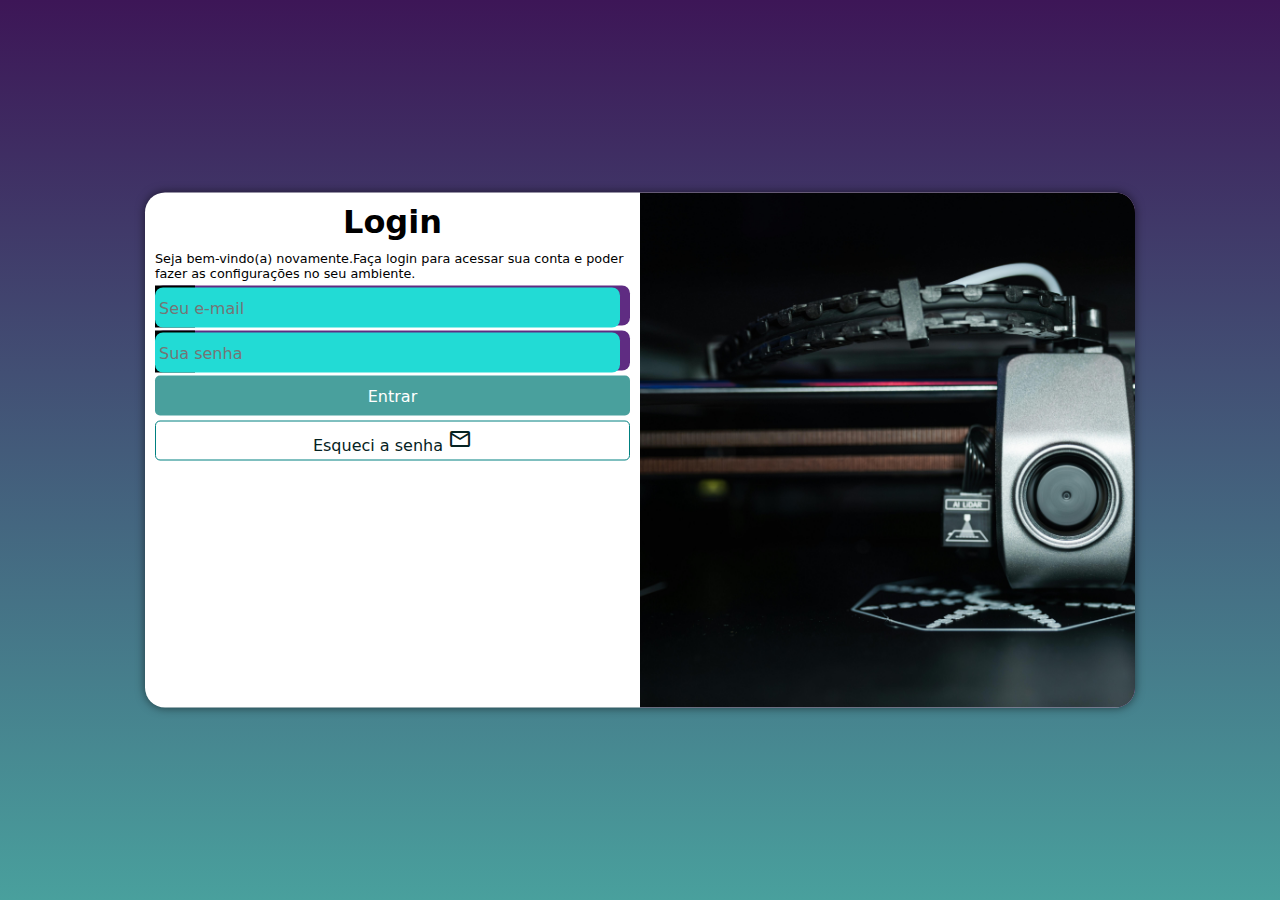
<file: 004-Tela de Login Responsivo/index.html>
<!DOCTYPE html>
<html lang="en">

<head>
    <meta charset="UTF-8">
    <meta name="viewport" content="width=device-width, initial-scale=1.0">
    <title>Tela de Login</title>
    <link rel="stylesheet" href="./src/css/styles.css">
    <link href="https://fonts.googleapis.com/css2?family=Material+Symbols+Outlined" rel="stylesheet" />
</head>

<body>
    <main class="container">
        <section id="login">
            <div id="imagem">
                <!-- Aqui vai as imagens -->
            </div>
            <div id="formulario">
                <h1>Login</h1>
                <p>Seja bem-vindo(a) novamente.Faça login para acessar sua conta e poder fazer as configurações no seu
                    ambiente.</p>
                <form action="login.php" method="post" autocomplete="on">
                 <div class="campo">
                    <span class="material-symbols-outlined">person</span>
                     <input type="email" name="email" id="email" placeholder="Seu e-mail" autocomplete="email" required maxlength="30">
                     <label for="email">E-mail</label>
                 </div>
                 <div class="campo">
                    <span class="material-symbols-outlined">vpn_key</span>
                     <input type="password" name="senha" id="senha" placeholder="Sua senha" autocomplete="current-password" required maxlength="30" minlength="8">
                     <label for="senha">Senha</label>
                 </div>
                 <input type="submit" value="Entrar">
                 <a href="#" class="botao">Esqueci a senha  <span class="material-symbols-outlined">mail</span></a>
                </form>
            </div>
        </section>
    </main>
</body>

</html>
</file>
<file: 003-treinar/src/css/styles.css>
@charset "utf-8";
* {
  margin: 0px;
  padding: 0px;
  font-family: Arial, Helvetica, sans-serif;
}

.header-page {
  background-color: rgb(0, 0, 0);
  text-align: center;
}
.menu_hamburguer {
  background-color: #e9e9e9;
  transition: 0.5s;
}
.menu_hamburguer:hover {
  background-color: #fff;
}
.menu_hamburguer > img {
  height: 50px;
  width: 50px;
  cursor: pointer;
}

menu#itens {
  display: none;
}

menu > ul > li > a {
  border-top: 1px solid #fff;
  display: block;
  padding: 10px;
  text-decoration: none;
  cursor: pointer;
  color: white;
  transition: 0.5s;
  font-weight: bold;
}

menu > ul > li > a:hover {
  background-color: #fff;
  color: rgb(0, 0, 0);
}

/* media queries */

@media screen and (min-width: 768px) {
  menu#itens {
    display: block;
  }
  menu > ul > li {
    display: inline-block;
    padding: 10px;
  }
  .menu_hamburguer > img{
    display: none;
  }
}
main img{
width: 100%;
}
main.container{
    margin: 0 auto;
    padding: 10px;
    max-width: 900px;
}
main.container p{
    text-align: justify;
    text-indent: 30px;
    line-height: 30px;
}
</file>
<file: 004-Tela de Login Responsivo/src/css/styles.css>
@charset "UTF-8";

/*
Paleta de cores
Verde:#49a09d
lilás:#5f2c82
*/

* {
  font-family: system-ui, -apple-system, BlinkMacSystemFont, "Segoe UI", Roboto,
    Oxygen, Ubuntu, Cantarell, "Open Sans", "Helvetica Neue", sans-serif;
  padding: 0px;
  margin: 0px;
  box-sizing: border-box;
}

body,
html {
  background-color: #5f2c82;
  height: 100vh;
  width: 100vw;
}
main.container {
  width: 100vw;
  margin: 0 auto;
  position: relative;
  height: 100vh;
}

section#login {
  background-color: white;
  width: 300px;
  height: 515px;
  border-radius: 20px;
  position: absolute;
  top: 50%;
  left: 50%;
  overflow: hidden;
  box-shadow: 0px 0px 10px rgba(0, 0, 0, 0.534);
  transition: width 1s, height 1s;
  transform: translate(-50%, -50%);
  transition-timing-function: ease;
}

section#login > div#imagem {
  background: #5f2c82 url("../img/03.jpg");
  height: 200px;
  background-size: cover;
  background-repeat: no-repeat;
  background-position: left bottom;
  display: block;
}

section#login > div#formulario {
  padding: 10px;
  display: block;
}

/* medias */

div#formulario > h1 {
  text-align: center;
  margin-bottom: 10px;
}

div#formulario > p {
  font-size: 0.8em;
}

form > div.campo {
  background-color: #5f2c82;
  width: 100%;
  display: block;
  height: 40px;
  border-radius: 8px;
  margin: 5px 0px;
}

form label {
  display: none;
}

div.campo > span {
  color: white;
  background-color: black;
  font-size: 2em;
  width: 40px;
  padding: 5px;
}
div.campo > input {
  background-color: #22dbd5;
  font-size: 1em;
  height: 100%;
  border: none;
  border-radius: 8px;
  padding: 4px;
  width: calc(100% - 10px);
  margin: 10px 0px;
  transform: translateY(-50px);
}

div.campo > input:focus-within {
  background-color: white;
}
form > input[type="submit"] {
  display: block;
  font-size: 1em;
  width: 100%;
  height: 40px;
  background-color: #49a09d;
  color: white;
  border: none;
  cursor: pointer;
  border-radius: 5px;
}

form > input[type="submit"]:hover {
  background-color: #1d504e;
}

form > a.botao {
  display: block;
  margin: 5px 0px;
  text-align: center;
  font-size: 1em;
  width: 100%;
  height: 40px;
  background-color: white;
  border: 1px solid teal;
  transition: 0.5s;
  border-radius: 5px;
  text-decoration: none;
  color: rgb(5, 34, 34);
  padding-top: 5px;
}
form > a.botao:hover {
  background-color: #17615e;
}
form > a.botao > i {
  font-size: 0.8em;
}
/* Aplicando as medias */
@media screen and (min-width: 768px) and (max-width: 992px) {
  /* tablet */
  body {
    background-image: linear-gradient(to top, #49a09d, #5f2c82);
  }
  section#login {
    width: 90vw;
  }

  section#login > div#imagem {
    float: left;
    width: 40%;
    height: 100%;
  }
  section#login > div#formulario {
    float: right;
    width: 60%;
  }
}
/* ====================================================================== */
@media screen and (min-width: 992px) {
  /* telas grandes */
  body {
    background-image: linear-gradient(to top, #49a09d, #3d1657);
  }
  section#login {
    width: 990px;
  }

  section#login > div#imagem {
    float: right;
    width: 50%;
    height: 100%;
  }
  section#login > div#formulario {
    float: left;
    width: 50%;
  }
}
</file>
